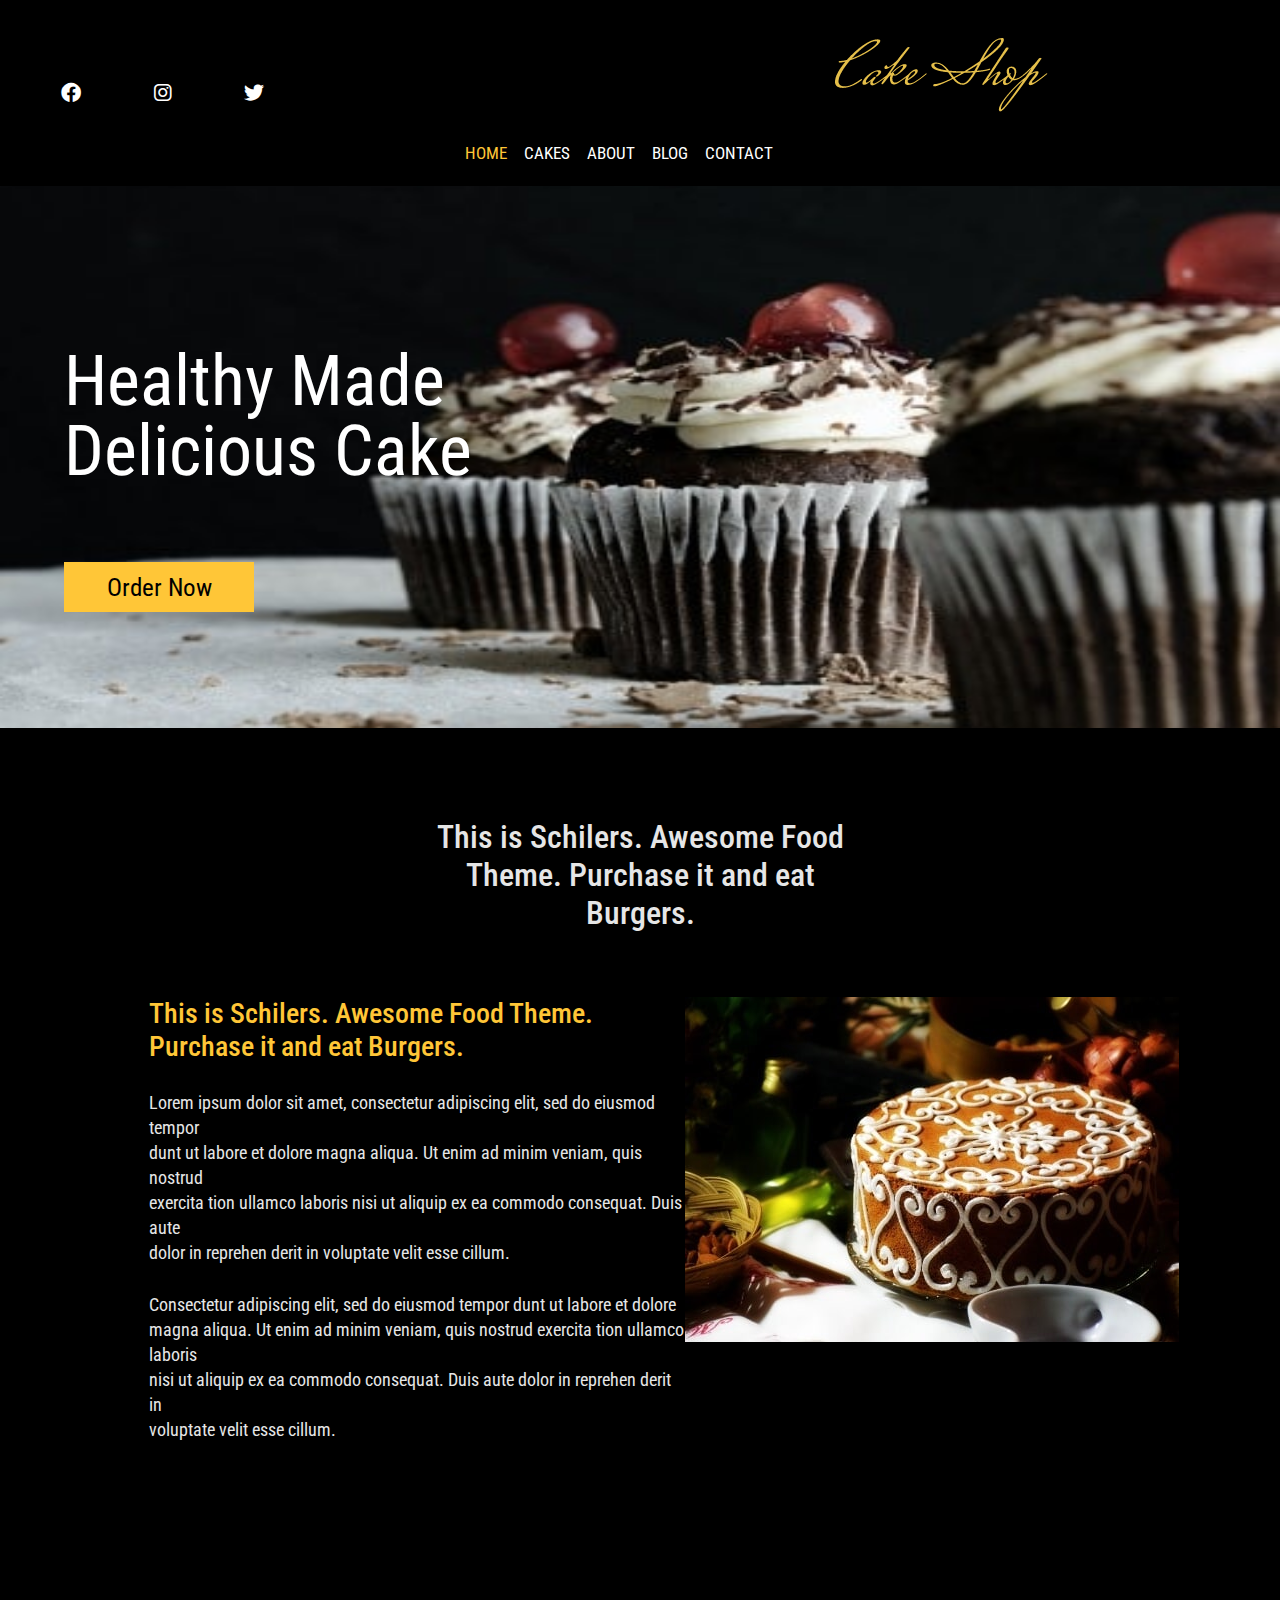
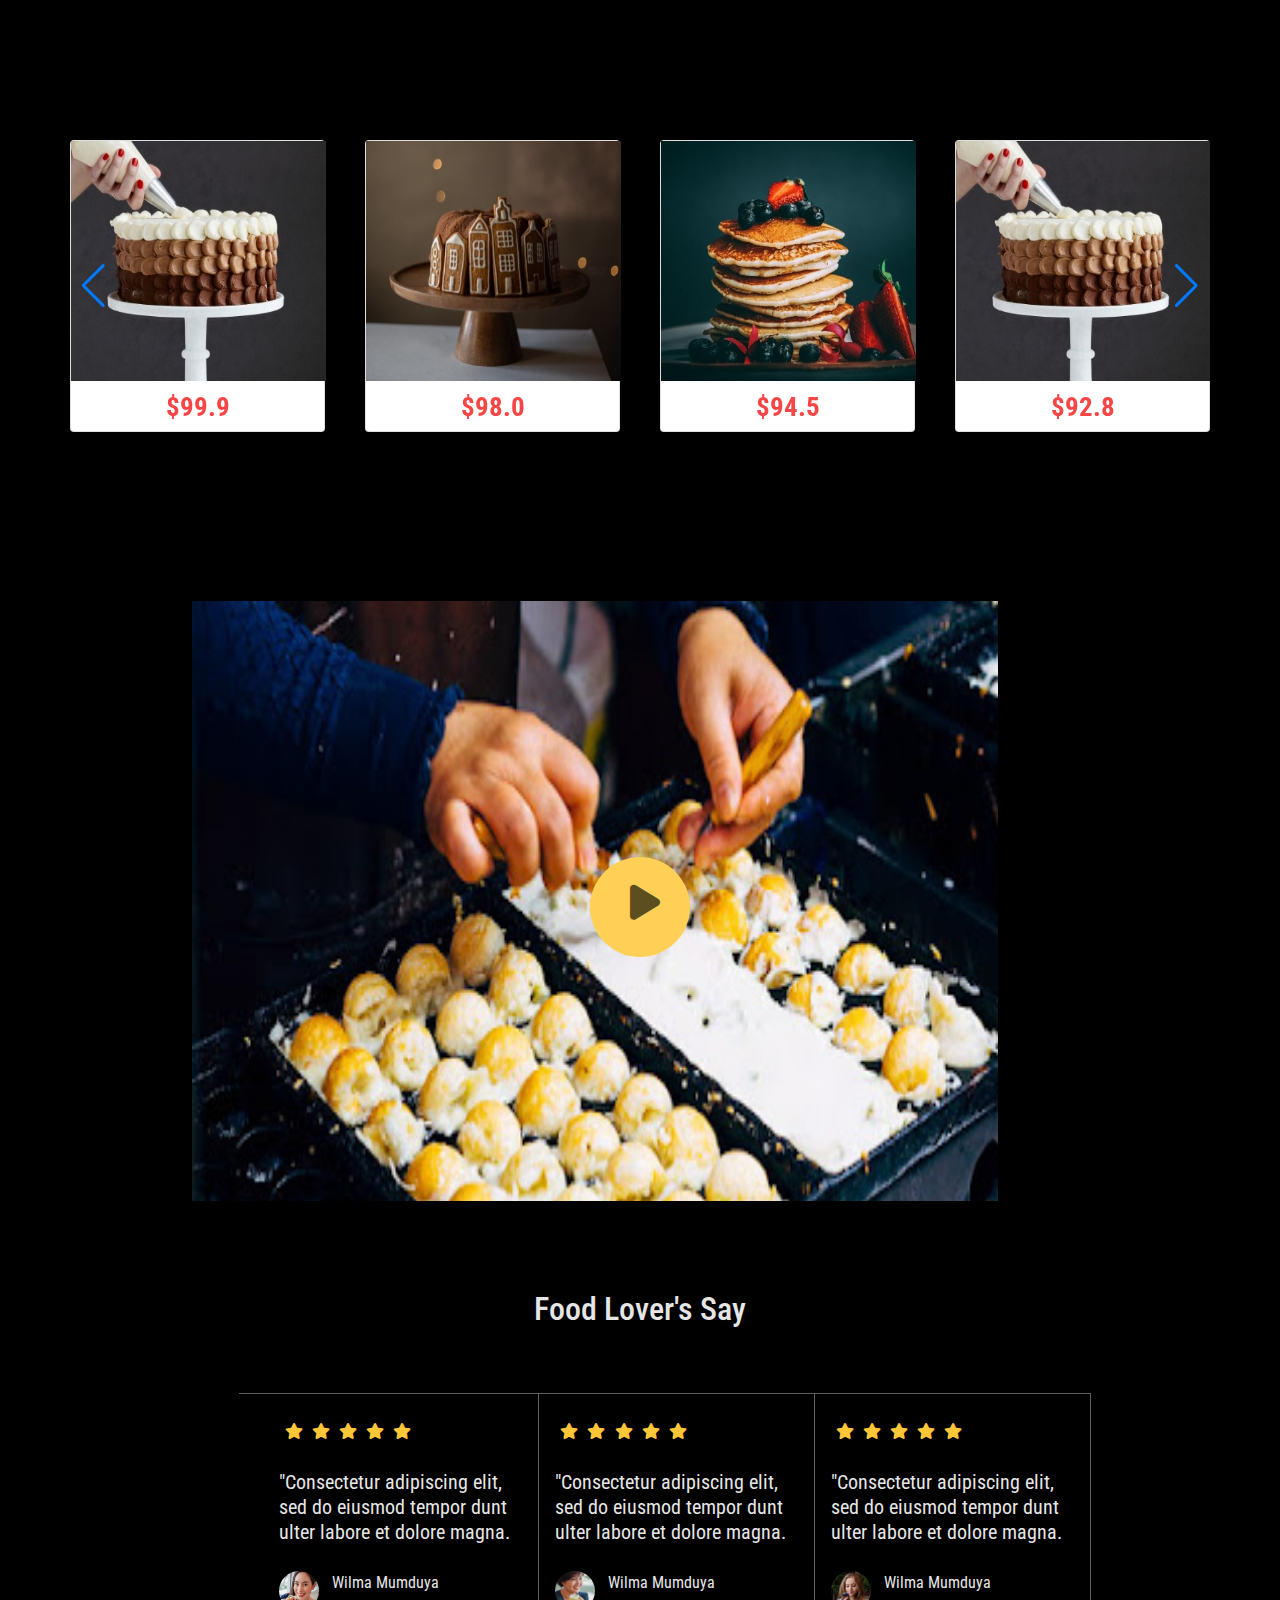
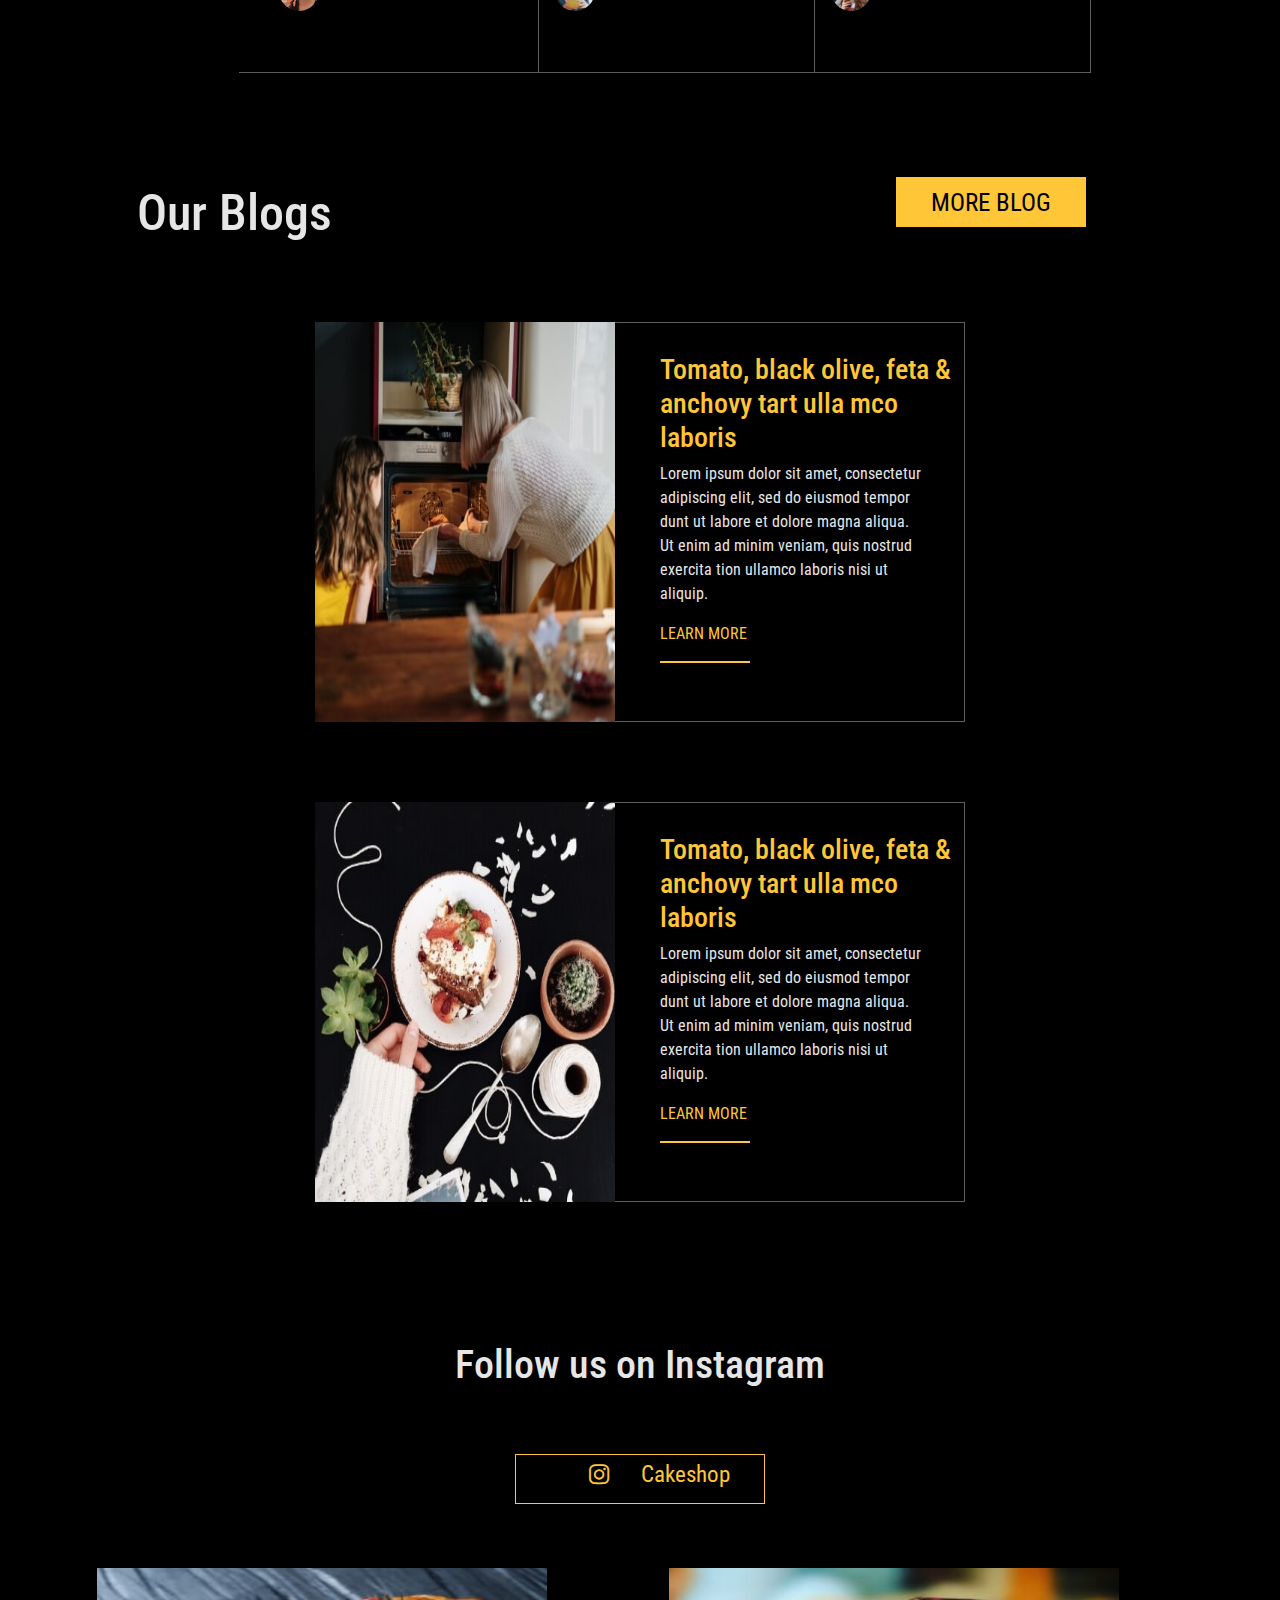
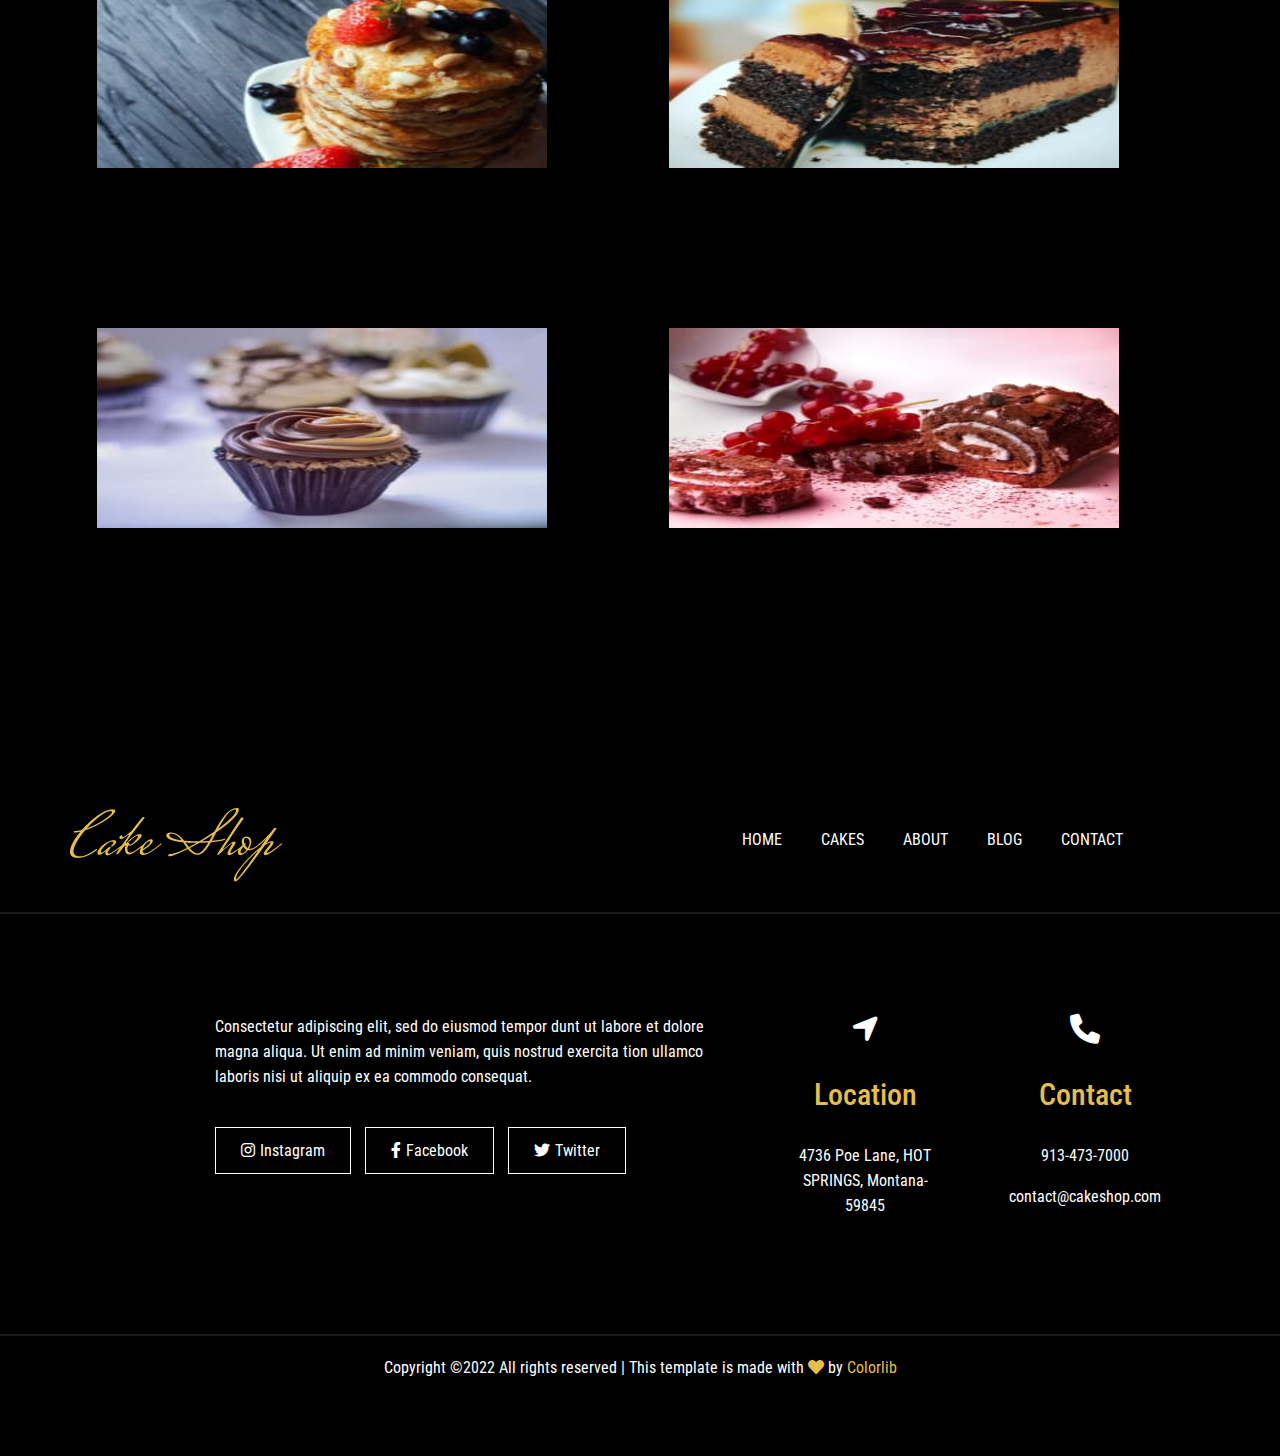
<file: index.html>
<!DOCTYPE html>
<html lang="en">
<head>
    <meta charset="UTF-8">
    <meta http-equiv="X-UA-Compatible" content="IE=edge">
    <meta name="viewport" content="width=device-width, initial-scale=1.0">
    <link rel="preconnect" href="https://fonts.googleapis.com">
<link rel="preconnect" href="https://fonts.gstatic.com" crossorigin>
<link href="https://fonts.googleapis.com/css2?family=Roboto+Condensed:ital,wght@1,300&display=swap" rel="stylesheet">
    <link rel="stylesheet" href="sass/main1.css">
    <link rel="stylesheet" href="webfonts/all.min.css">
    <link rel="stylesheet" href="helpers/bootstrap.min.css">
    <!-- Link Swiper's CSS -->
    <link rel="stylesheet" href="https://unpkg.com/swiper/swiper-bundle.min.css" />

    <link rel="stylesheet" href="https://unpkg.com/swiper@8/swiper-bundle.min.css" />
    <title>HOME</title>
</head>
<body>
<!-- start of title -->
<section class="title">
    <ul>
        <li><a href=""><i class="fa-brands fa-facebook"></i></a></li>
        <li><a href=""><i class="fa-brands fa-instagram"></i></a></li>
        <li><a href=""><i class="fa-brands fa-twitter"></i></a></li>
    </ul>
    <img src="img/download.webp" alt="">
    <a href="" class="phone-num"> Call Us :  +10 783 346 4378 </a>
</section>
<!-- end of title -->

<!-- start of navpar -->
<div class="nav-icon">
    <input type="checkbox" id="check">
    <label for="check" class="checkbtn">
        <i class="fa-solid fa-bars"></i>
    </label>

    <ul>
            <li><a href="index.html" class="active">HOME</a></li>
            <li><a href="index/cakes.html">CAKES</a></li>
            <li><a href="index/about.html">ABOUT</a></li>
            <li class="blog"><a href="index/blog.html">BLOG <span>+</span></a>
                <ul>
                <li><a href="index/blog.html">BLOG</a>
                <li><a href="index/blog-details.html">BLOG Details</a>
                <li><a href="index/elements.html">Elements</a>
            </ul>
            </li>
            <li><a href="index/contact.html">CONTACT</a></li>
        </ul>
</div>
<!-- end of navpar -->

<!-- start of hero -->
<section class="hero">
    <div class="text-hero">
        <p>Healthy Made <br> Delicious Cake </p>
        <button>Order Now</button>
    </div>
</section>
<!-- end of hero -->

<!-- start of header -->
<h2> This is Schilers. Awesome Food <br> Theme. Purchase it and eat <br> Burgers. </h2>

<section class="header">

<div class="caption">

    <h3> This is Schilers. Awesome Food Theme. <br>
        Purchase it and eat Burgers. </h3>

    <p> Lorem ipsum dolor sit amet, consectetur adipiscing elit, sed do eiusmod tempor <br> dunt ut labore et dolore magna aliqua. Ut enim ad minim veniam, quis nostrud <br> exercita tion ullamco laboris nisi ut aliquip ex ea commodo consequat. Duis aute <br> dolor in reprehen derit in voluptate velit esse cillum. </p>

    <p> Consectetur adipiscing elit, sed do eiusmod tempor dunt ut labore et dolore <br> magna aliqua. Ut enim ad minim veniam, quis nostrud exercita tion ullamco laboris <br> nisi ut aliquip ex ea commodo consequat. Duis aute dolor in reprehen derit in <br> voluptate velit esse cillum. </p>
</div>

<div class="img-head">
    <img src="img/10.jpg" alt="">
</div>
</section>
<!-- end of header -->

<!-- start of itmes -->
<div class="section">



    <div class="swiper mySwiper container">


        <div class="swiper-wrapper content">



            <!-- التكرار -->
            <div class="swiper-slide card">
                <div class="card-content">
                    <div class="image">
                        <img src="img/9.jpg" alt="">
                        <div class="zoomup">
                            <p> sweet suprise</p>
                        </div>
                    </div>
                    
                    
                    
                </div>
                <h5>$99.9</h5>

            </div>
            <!-- التكرار -->
            <div class="swiper-slide card">
                <div class="card-content">
                    <div class="image">
                        <img src="img/7.jpg">
                        <div class="zoomup">
                            <p> sweet suprise</p>
                        </div>
                    </div>
                    
                
                    
                </div>
                <h5>$98.0</h3>
            </div>
            <!-- التكرار -->
            <div class="swiper-slide card">
                <div class="card-content">
                    <div class="image">
                        <img src="img/8.jpg" alt="">
                        <div class="zoomup">
                            <p> sweet suprise</p>
                        </div>
                    </div>
                    
                 
                </div>
                <h5>$94.5</h5>
            </div>
            <!-- التكرار -->
            <div class="swiper-slide card">
                <div class="card-content">
                    <div class="image">
                        <img src="img/9.jpg" alt="">
                        <div class="zoomup">
                            <p> sweet suprise</p>
                        </div>
                    </div>
                    
                    
                    
                </div>
                <h5>$92.8</h5>
            </div>
            <!-- التكرار -->
            <div class="swiper-slide card">
                <div class="card-content">
                    <div class="image">
                        <img src="img/7.jpg" alt="">
                        <div class="zoomup">
                            <p> sweet suprise</p>
                        </div>
                    </div>
                    
        
                    
                </div>
                <h5>$89.10</h5>
            </div>
            <!-- التكرار -->
            <!-- التكرار -->
            <div class="swiper-slide card">
                <div class="card-content">
                    <div class="image">
                        <img src="img/8.jpg" alt="">
                        <div class="zoomup">
                            <p> sweet suprise</p>
                        </div>
                    </div>
                    
                </div>
                <h5>$69.7</h5>
            </div>
            <!-- التكرار -->

        </div>


        <div class="swiper-button-next"></div>
        <div class="swiper-button-prev"></div>
        <!-- <div class="swiper-pagination mmmm"></div> -->
    </div>


</div>
<!-- end of itmes -->

<!-- start of youtube -->
<section class="youtube">
    <div class="tube1">
        <a href="https://youtu.be/up68UAfH0d0"><i class="fa-solid fa-play"></i></a>
    </div>
</section>
<!-- end of youtube -->

<!-- start of review -->
<h2> Food Lover's Say </h2>    

<section class="relation">
        <div class="rell">
        <div class="rell-i">
            <i class="fa-solid fa-star"></i>
            <i class="fa-solid fa-star"></i>
            <i class="fa-solid fa-star"></i>
            <i class="fa-solid fa-star"></i>
            <i class="fa-solid fa-star"></i>
        </div>
        <p>"Consectetur adipiscing elit, <br> sed do eiusmod tempor dunt <br> ulter labore et dolore magna.</p>
        <div class="rell-client">
        <img src="img/ff.webp" alt="">
        <span>Wilma Mumduya </span>
        </div>
        </div>
      
      
        <div class="rell">
        <div class="rell-i">
            <i class="fa-solid fa-star"></i>
            <i class="fa-solid fa-star"></i>
            <i class="fa-solid fa-star"></i>
            <i class="fa-solid fa-star"></i>
            <i class="fa-solid fa-star"></i>
        </div>
        <p>"Consectetur adipiscing elit, <br> sed do eiusmod tempor dunt <br> ulter labore et dolore magna.</p>
        <div class="rell-client">
            <img src="img/fff.webp" alt="">
            <span>Wilma Mumduya </span>
        </div>
    </div>
    
      
    <div class="rell">
        <div class="rell-i">
            <i class="fa-solid fa-star"></i>
            <i class="fa-solid fa-star"></i>
            <i class="fa-solid fa-star"></i>
            <i class="fa-solid fa-star"></i>
            <i class="fa-solid fa-star"></i>
        </div>
        <p>"Consectetur adipiscing elit, <br> sed do eiusmod tempor dunt <br> ulter labore et dolore magna.</p>
        <div class="rell-client">
            <img src="img/fff.png" alt="">
        <span>Wilma Mumduya </span>
        </div>
        </div>
</section>
<!-- end of review -->

<!-- start of  about-->
<div class="address">
    <h2>Our Blogs </h2>
    <button> MORE BLOG </button>
</div>

<article class="cooking">

    <section class="cook">
        <div class="cook-img">
            <img src="img/5.jpg" alt="">
        </div>
        <div class="cook-text">
            <h3> Tomato, black olive, feta & <br> anchovy tart ulla mco <br> laboris </h3>
            <p> Lorem ipsum dolor sit amet, consectetur <br> adipiscing elit, sed do eiusmod tempor <br> dunt ut labore et dolore magna aliqua. <br> Ut enim ad minim veniam, quis nostrud <br> exercita tion ullamco laboris nisi ut <br> aliquip.</p>
            <a href="#">LEARN MORE </a>
            <div class="spn"> </div>
        </div>

    </section>
   
    <section class="cook">
        <div class="cook-img">
            <img src="img/6.jpg" alt="">
        </div>
        <div class="cook-text">
            <h3> Tomato, black olive, feta & <br> anchovy tart ulla mco <br> laboris </h3>
            <p> Lorem ipsum dolor sit amet, consectetur <br> adipiscing elit, sed do eiusmod tempor <br> dunt ut labore et dolore magna aliqua. <br> Ut enim ad minim veniam, quis nostrud <br> exercita tion ullamco laboris nisi ut <br> aliquip.</p>
            <a href="#">LEARN MORE </a>
            <div class="spn"> </div>
        </div>

    </section>

</article>
<!-- end of  about-->


<!-- start of  instagram-->
<div class="instagram">
    <h2>Follow us on Instagram </h2>
    <div class="insta">
        <i class="fa-brands fa-instagram"></i>        
        <p> Cakeshop </p>
    </div>
</div>
<section class="insta-img">
    <img src="img/2.jpg" alt="">
    <img src="img/3.jpg" alt="">
    <img src="img/1.jpg" alt="">
    <img src="img/4.jpg" alt="">
</section>
<!-- end of  instagram-->




<!-- start sec7 -->
<section class="sec7">
    <div class="d1">
        <img src="img/download (1).webp" alt="">
        <ul>
            <li><a href="../index.html">HOME</a></li>
            <li><a href="../html/CAKES.html">CAKES</a></li>
            <li><a href="../html/ABOUT.html">ABOUT</a></li>
            <li><a href="#">BLOG</a></li>
            <li><a href="../html/contact.html">CONTACT</a></li>
        </ul>

    </div>
    <hr>
    <div class="d2">
        <div class="dd2">
            <p>Consectetur adipiscing elit, sed do eiusmod tempor dunt ut labore et dolore magna aliqua. Ut enim ad
                minim veniam, quis nostrud exercita tion ullamco laboris nisi ut aliquip ex ea commodo consequat.
            </p>
            <div class="ddd2">
                <a href="#"><span><i class="fa-brands fa-instagram"></i></span>Instagram</a>

                <a href="#"><span><i class="fa-brands fa-facebook-f"></i></span>Facebook</a>

                <a href="#"><span><i class="fa-brands fa-twitter"></i></span>Twitter</a>
            </div>
        </div>
        <div class="dd3">
            <div class="ddd3">
                <i class="fa-solid fa-location-arrow"></i>
                <h6>Location</h6>
                <p>4736 Poe Lane, HOT <br> SPRINGS, Montana- <br> 59845</p>
            </div>
            <div class="ddd3">
                <i class="fa-solid fa-phone"></i>
                <h6>Contact</h6>
                <p>913-473-7000</p>
                <p>contact@cakeshop.com</p>
            </div>
        </div>
    </div>
    <hr>
    <div class="d3">
        <p>Copyright ©2022 All rights reserved | This template is made with <i class="fa-solid fa-heart"></i> by <a
                href="https://colorlib.com/" target="_blank">Colorlib</a></p>
    </div>
</section>
<!-- end sec7 -->





<!-- Swiper JS -->
<script src="https://unpkg.com/swiper/swiper-bundle.min.js"></script>

<script src="https://unpkg.com/swiper@8/swiper-bundle.min.js"></script>

<!-- Initialize Swiper -->
<script>
    var swiper = new Swiper(".mySwiper", {
        slidesPerView: 1,
        spaceBetween: 40,
        grabCursor: true,
        autoplay: {
            delay: 3000,
            disableOnInteraction: false,
            pauseOnMouseEnter: true,
        },
        slidesPerGroup: 1,
        loop: true,
        loopFillGroupWithBlank: true,
        pagination: {
            el: ".swiper-pagination",
            clickable: true,
        },
        navigation: {
            nextEl: ".swiper-button-next",
            prevEl: ".swiper-button-prev",
        },
        // slidesPerView: 1,
    // spaceBetween: 10,
    // pagination: {
    //   el: ".swiper-pagination",
    //   clickable: true,
    // },
    breakpoints: {
      320: {
        slidesPerView: 1,
        // spaceBetween: 20,
      },
      480: {
        slidesPerView: 2,
        // spaceBetween: 40,
      },
      768: {
        slidesPerView: 3,
        // spaceBetween: 50,
      },
      1200: {
        slidesPerView: 4,
        // spaceBetween: 50,
      },
    },
    });

</script>
</body>
</html>
</file>
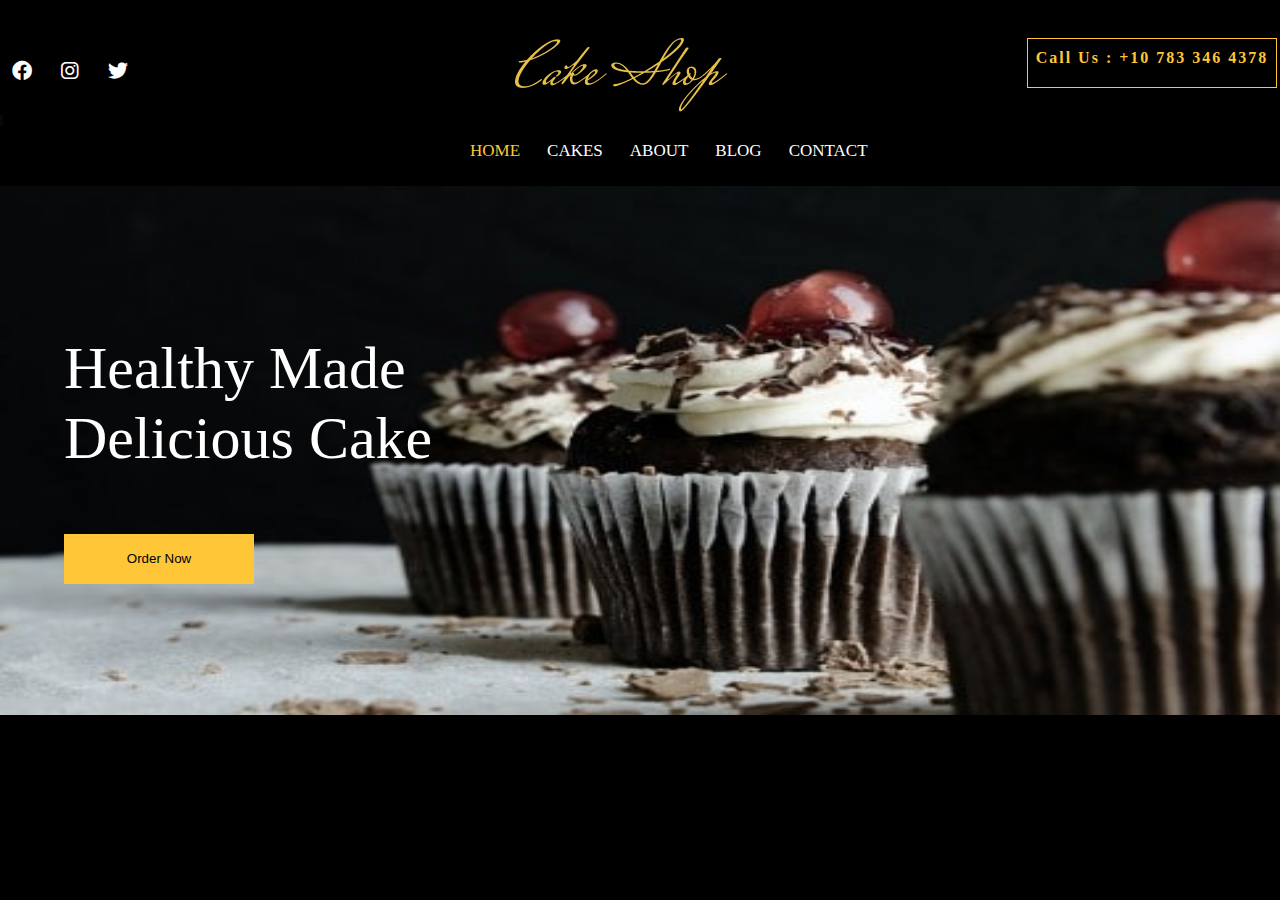
<file: index/about.html>
<!DOCTYPE html>
<html lang="en">
<head>
    <meta charset="UTF-8">
    <meta http-equiv="X-UA-Compatible" content="IE=edge">
    <meta name="viewport" content="width=device-width, initial-scale=1.0">
    <link rel="stylesheet" href="../sass/main3.css">
    <link rel="stylesheet" href="../webfonts/all.min.css">
    <title>ABOUT</title>
</head>
<body>
  <!-- start of title -->
<section class="title">
    <ul>
        <li><a href=""><i class="fa-brands fa-facebook"></i></a></li>
        <li><a href=""><i class="fa-brands fa-instagram"></i></a></li>
        <li><a href=""><i class="fa-brands fa-twitter"></i></a></li>
    </ul>
    <img src="../img/download.webp" alt="">
    <a href="" class="phone-num"> Call Us :  +10 783 346 4378 </a>
</section>
<!-- end of title -->

<!-- start of navpar -->
<div class="nav-icon">
    <input type="checkbox" id="check">
    <label for="check" class="checkbtn">
        <i class="fa-solid fa-bars"></i>
    </label>

    <ul>
        <li><a href="../index.html" class="active">HOME</a></li>
        <li><a href="cakes.html">CAKES</a></li>
        <li><a href="about.html">ABOUT</a></li>
        <li class="blog"><a href="blog.html">BLOG <span>+</span></a>
            <ul>
            <li><a href="blog.html">BLOG</a>
            <li><a href="blog-details.html">BLOG Details</a>
            <li><a href="elements.html">Elements</a>
        </ul>
        </li>
        <li><a href="contact.html">CONTACT</a></li>
    </ul>
</div>
<!-- end of navpar -->

<!-- start of hero -->
<section class="hero">
    <div class="text-hero">
        <p>Healthy Made <br> Delicious Cake </p>
        <button>Order Now</button>
    </div>
</section>
<!-- end of hero -->  
</body>
</html>
</file>
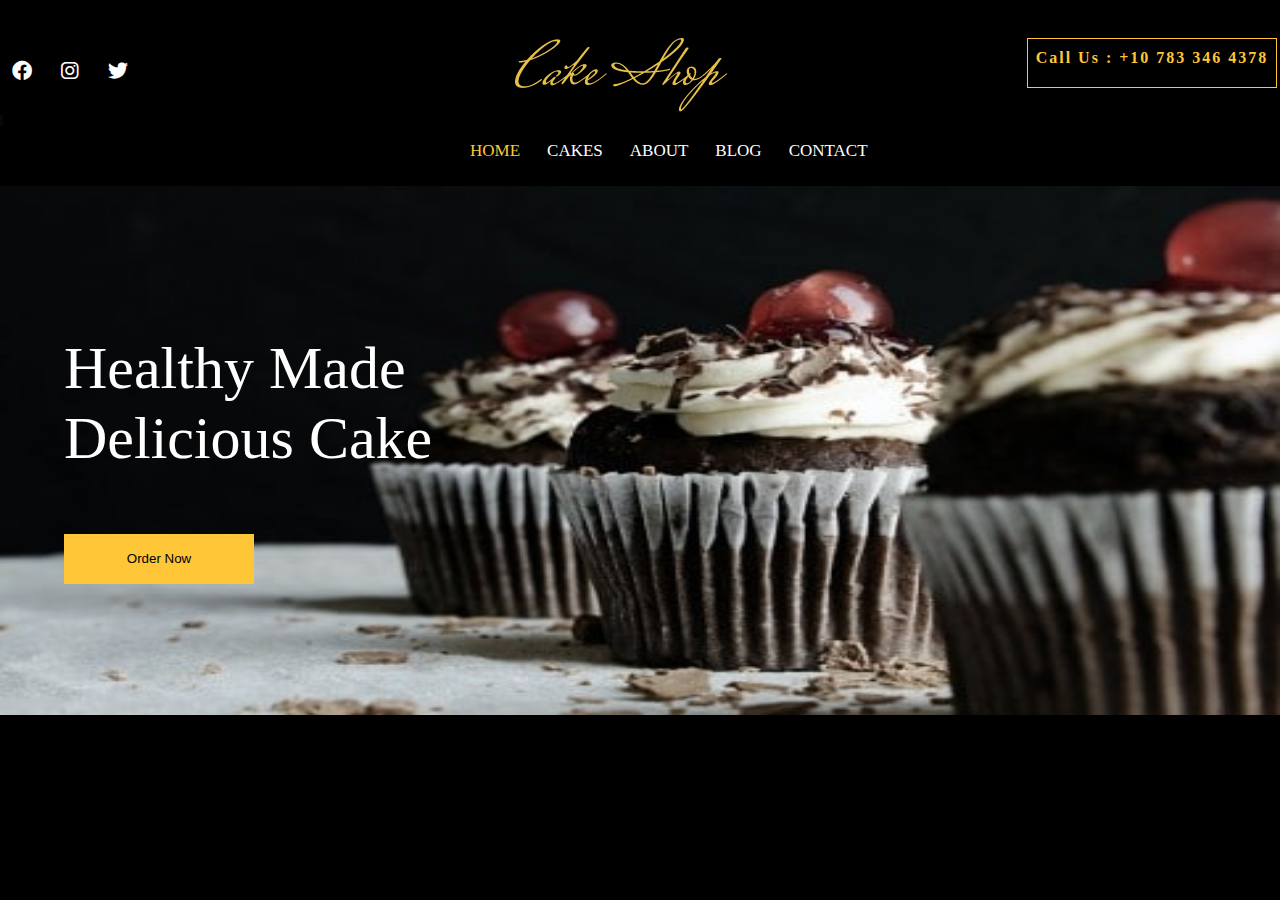
<file: index/blog-details.html>
<!DOCTYPE html>
<html lang="en">
<head>
    <meta charset="UTF-8">
    <meta http-equiv="X-UA-Compatible" content="IE=edge">
    <meta name="viewport" content="width=device-width, initial-scale=1.0">
    <link rel="stylesheet" href="../sass/main6.css">
    <link rel="stylesheet" href="../webfonts/all.min.css">
    <title>Blog Details</title>
</head>
<body>
    <!-- start of title -->
<section class="title">
    <ul>
        <li><a href=""><i class="fa-brands fa-facebook"></i></a></li>
        <li><a href=""><i class="fa-brands fa-instagram"></i></a></li>
        <li><a href=""><i class="fa-brands fa-twitter"></i></a></li>
    </ul>
    <img src="../img/download.webp" alt="">
    <a href="" class="phone-num"> Call Us :  +10 783 346 4378 </a>
</section>
<!-- end of title -->

<!-- start of navpar -->
<div class="nav-icon">
    <input type="checkbox" id="check">
    <label for="check" class="checkbtn">
        <i class="fa-solid fa-bars"></i>
    </label>

    <ul>
        <li><a href="../index.html" class="active">HOME</a></li>
        <li><a href="cakes.html">CAKES</a></li>
        <li><a href="about.html">ABOUT</a></li>
        <li class="blog"><a href="blog.html">BLOG <span>+</span></a>
            <ul>
            <li><a href="blog.html">BLOG</a>
            <li><a href="blog-details.html">BLOG Details</a>
            <li><a href="elements.html">Elements</a>
        </ul>
        </li>
        <li><a href="contact.html">CONTACT</a></li>
    </ul>
</div>
<!-- end of navpar -->

<!-- start of hero -->
<section class="hero">
    <div class="text-hero">
        <p>Healthy Made <br> Delicious Cake </p>
        <button>Order Now</button>
    </div>
</section>
<!-- end of hero -->
</body>
</html>
</file>
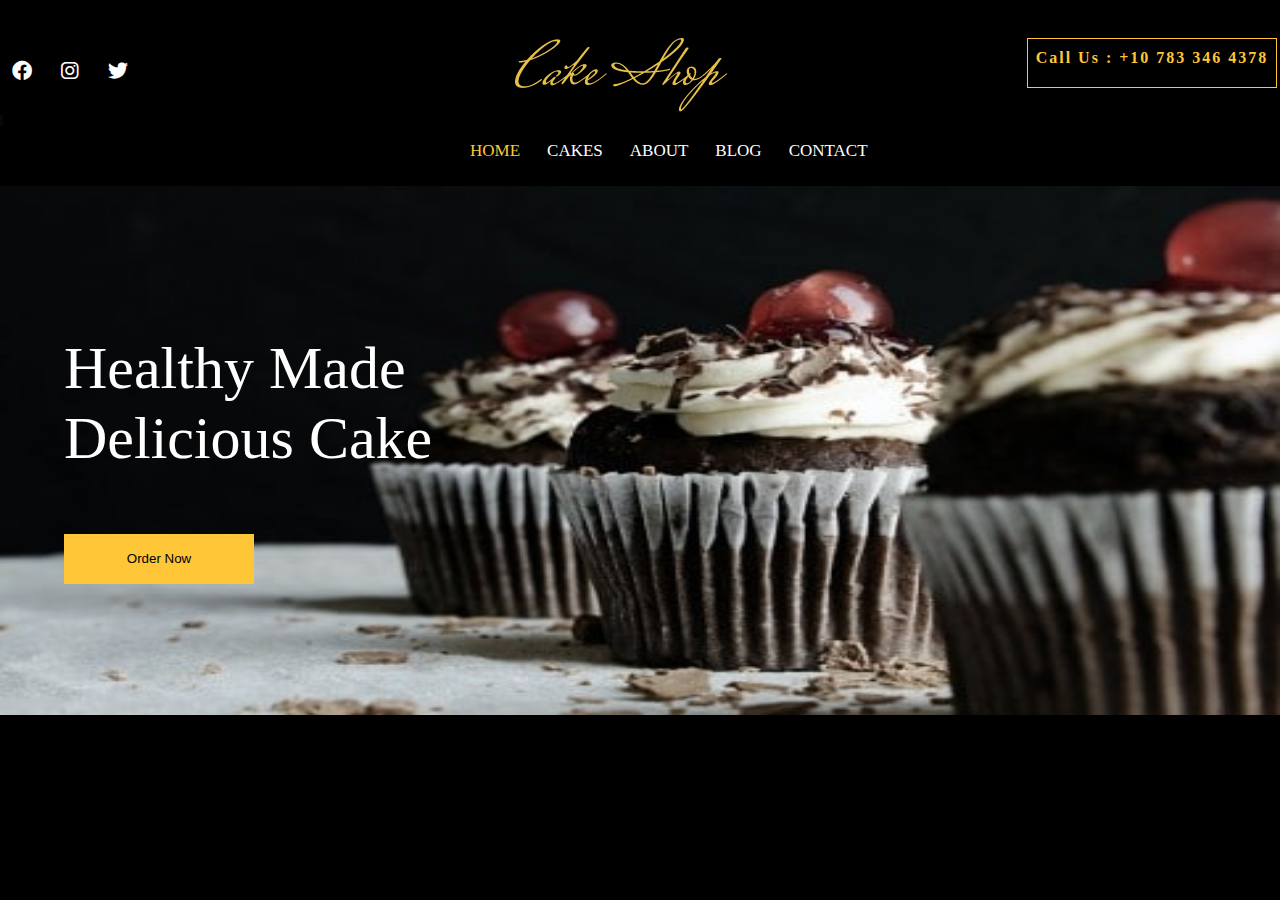
<file: index/blog.html>
<!DOCTYPE html>
<html lang="en">
<head>
    <meta charset="UTF-8">
    <meta http-equiv="X-UA-Compatible" content="IE=edge">
    <meta name="viewport" content="width=device-width, initial-scale=1.0">
    <link rel="stylesheet" href="../sass/main4.css">
    <link rel="stylesheet" href="../webfonts/all.min.css">
    <title>BLOG</title>
</head>
<body>
    <!-- start of title -->
<section class="title">
    <ul>
        <li><a href=""><i class="fa-brands fa-facebook"></i></a></li>
        <li><a href=""><i class="fa-brands fa-instagram"></i></a></li>
        <li><a href=""><i class="fa-brands fa-twitter"></i></a></li>
    </ul>
    <img src="../img/download.webp" alt="">
    <a href="" class="phone-num"> Call Us :  +10 783 346 4378 </a>
</section>
<!-- end of title -->

<!-- start of navpar -->
<div class="nav-icon">
    <input type="checkbox" id="check">
    <label for="check" class="checkbtn">
        <i class="fa-solid fa-bars"></i>
    </label>

    <ul>
        <li><a href="../index.html" class="active">HOME</a></li>
        <li><a href="cakes.html">CAKES</a></li>
        <li><a href="about.html">ABOUT</a></li>
        <li class="blog"><a href="blog.html">BLOG <span>+</span></a>
            <ul>
            <li><a href="blog.html">BLOG</a>
            <li><a href="blog-details.html">BLOG Details</a>
            <li><a href="elements.html">Elements</a>
        </ul>
        </li>
        <li><a href="contact.html">CONTACT</a></li>
    </ul>
</div>
<!-- end of navpar -->

<!-- start of hero -->
<section class="hero">
    <div class="text-hero">
        <p>Healthy Made <br> Delicious Cake </p>
        <button>Order Now</button>
    </div>
</section>
<!-- end of hero -->
</body>
</html>
</file>
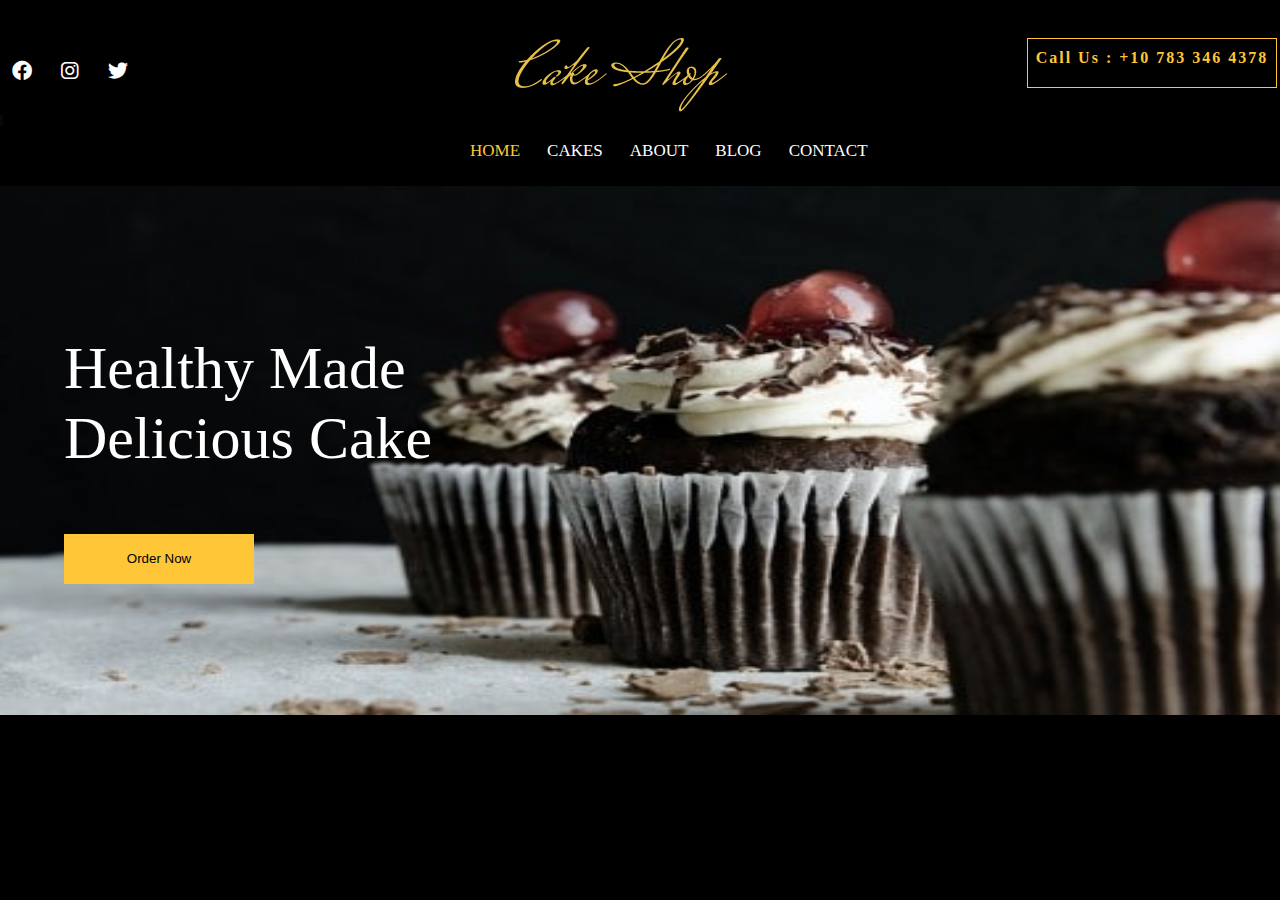
<file: index/cakes.html>
<!DOCTYPE html>
<html lang="en">
<head>
    <meta charset="UTF-8">
    <meta http-equiv="X-UA-Compatible" content="IE=edge">
    <meta name="viewport" content="width=device-width, initial-scale=1.0">
    <link rel="stylesheet" href="../sass/main2.css">
    <link rel="stylesheet" href="../webfonts/all.min.css">
    <title>CAKES</title>
</head>
<body>
<!-- start of title -->
<section class="title">
    <ul>
        <li><a href=""><i class="fa-brands fa-facebook"></i></a></li>
        <li><a href=""><i class="fa-brands fa-instagram"></i></a></li>
        <li><a href=""><i class="fa-brands fa-twitter"></i></a></li>
    </ul>
    <img src="../img/download.webp" alt="">
    <a href="" class="phone-num"> Call Us :  +10 783 346 4378 </a>
</section>
<!-- end of title -->

<!-- start of navpar -->
<div class="nav-icon">
    <input type="checkbox" id="check">
    <label for="check" class="checkbtn">
        <i class="fa-solid fa-bars"></i>
    </label>

    <ul>
            <li><a href="../index.html" class="active">HOME</a></li>
            <li><a href="cakes.html">CAKES</a></li>
            <li><a href="about.html">ABOUT</a></li>
            <li class="blog"><a href="blog.html">BLOG <span>+</span></a>
                <ul>
                <li><a href="blog.html">BLOG</a>
                <li><a href="blog-details.html">BLOG Details</a>
                <li><a href="elements.html">Elements</a>
            </ul>
            </li>
            <li><a href="contact.html">CONTACT</a></li>
        </ul>
</div>
<!-- end of navpar -->

<!-- start of hero -->
<section class="hero">
    <div class="text-hero">
        <p>Healthy Made <br> Delicious Cake </p>
        <button>Order Now</button>
    </div>
</section>
<!-- end of hero --></body>
</html>
</file>
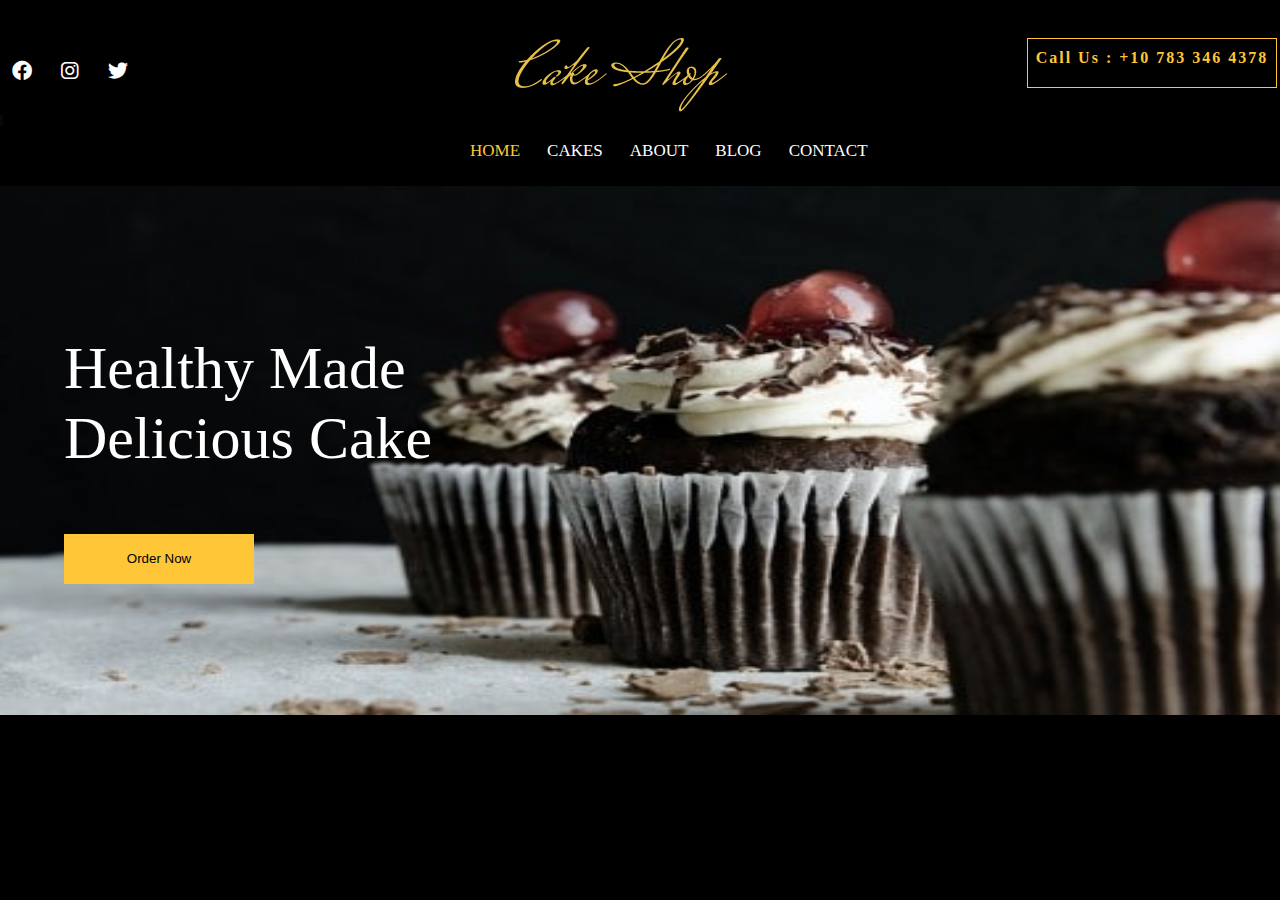
<file: index/contact.html>
<!DOCTYPE html>
<html lang="en">
<head>
    <meta charset="UTF-8">
    <meta http-equiv="X-UA-Compatible" content="IE=edge">
    <meta name="viewport" content="width=device-width, initial-scale=1.0">
    <link rel="stylesheet" href="../sass/main5.css">
    <link rel="stylesheet" href="../webfonts/all.min.css">
    <title>Contact</title>
</head>
<body>
    <!-- start of title -->
<section class="title">
    <ul>
        <li><a href=""><i class="fa-brands fa-facebook"></i></a></li>
        <li><a href=""><i class="fa-brands fa-instagram"></i></a></li>
        <li><a href=""><i class="fa-brands fa-twitter"></i></a></li>
    </ul>
    <img src="../img/download.webp" alt="">
    <a href="" class="phone-num"> Call Us :  +10 783 346 4378 </a>
</section>
<!-- end of title -->

<!-- start of navpar -->
<div class="nav-icon">
    <input type="checkbox" id="check">
    <label for="check" class="checkbtn">
        <i class="fa-solid fa-bars"></i>
    </label>

    <ul>
        <li><a href="../index.html" class="active">HOME</a></li>
        <li><a href="cakes.html">CAKES</a></li>
        <li><a href="about.html">ABOUT</a></li>
        <li class="blog"><a href="blog.html">BLOG <span>+</span></a>
            <ul>
            <li><a href="blog.html">BLOG</a>
            <li><a href="blog-details.html">BLOG Details</a>
            <li><a href="elements.html">Elements</a>
        </ul>
        </li>
        <li><a href="contact.html">CONTACT</a></li>
    </ul>
</div>
<!-- end of navpar -->

<!-- start of hero -->
<section class="hero">
    <div class="text-hero">
        <p>Healthy Made <br> Delicious Cake </p>
        <button>Order Now</button>
    </div>
</section>
<!-- end of hero -->
</body>
</html>
</file>
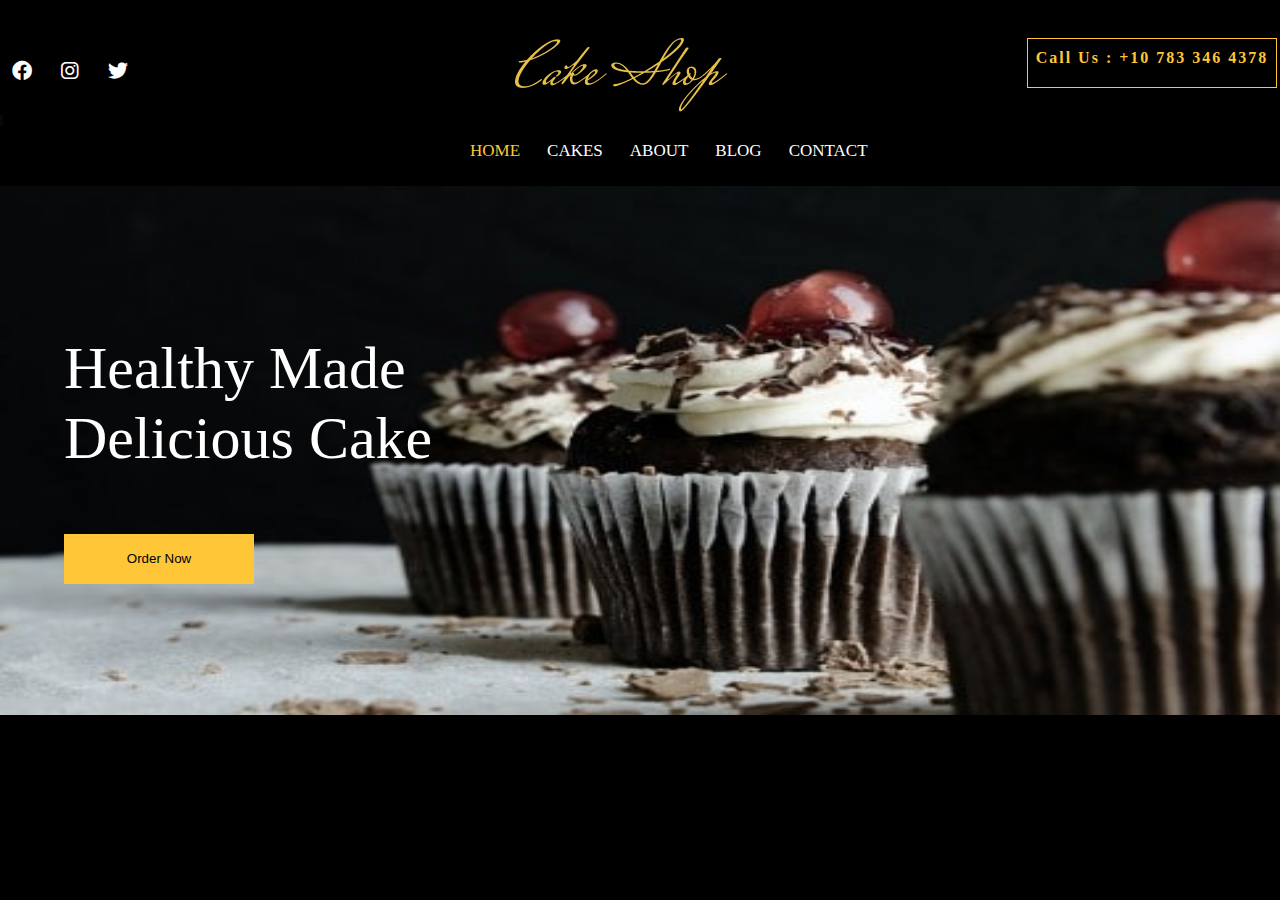
<file: index/elements.html>
<!DOCTYPE html>
<html lang="en">
<head>
    <meta charset="UTF-8">
    <meta http-equiv="X-UA-Compatible" content="IE=edge">
    <meta name="viewport" content="width=device-width, initial-scale=1.0">
    <link rel="stylesheet" href="../sass/main7.css">
    <link rel="stylesheet" href="../webfonts/all.min.css">
    <title>Elements</title>
</head>
<body>
    <!-- start of title -->
<section class="title">
    <ul>
        <li><a href=""><i class="fa-brands fa-facebook"></i></a></li>
        <li><a href=""><i class="fa-brands fa-instagram"></i></a></li>
        <li><a href=""><i class="fa-brands fa-twitter"></i></a></li>
    </ul>
    <img src="../img/download.webp" alt="">
    <a href="" class="phone-num"> Call Us :  +10 783 346 4378 </a>
</section>
<!-- end of title -->

<!-- start of navpar -->
<div class="nav-icon">
    <input type="checkbox" id="check">
    <label for="check" class="checkbtn">
        <i class="fa-solid fa-bars"></i>
    </label>

    <ul>
        <li><a href="../index.html" class="active">HOME</a></li>
        <li><a href="cakes.html">CAKES</a></li>
        <li><a href="about.html">ABOUT</a></li>
        <li class="blog"><a href="blog.html">BLOG <span>+</span></a>
            <ul>
            <li><a href="blog.html">BLOG</a>
            <li><a href="blog-details.html">BLOG Details</a>
            <li><a href="elements.html">Elements</a>
        </ul>
        </li>
        <li><a href="contact.html">CONTACT</a></li>
    </ul>
</div>
<!-- end of navpar -->

<!-- start of hero -->
<section class="hero">
    <div class="text-hero">
        <p>Healthy Made <br> Delicious Cake </p>
        <button>Order Now</button>
    </div>
</section>
<!-- end of hero -->
</body>
</html>
</file>
<file: sass/main1.css>
* {
  margin: 0;
  padding: 0;
  box-sizing: border-box;
  text-decoration: none !important;
  list-style-type: none;
  font-family: "Roboto Condensed", sans-serif;
}

body {
  background-color: black !important;
}

:root {
  --main-color: rgb(255, 198, 55) ;
  --text-color:rgb(230, 230, 230) ;
  --border-color: rgb(94, 94, 94);
}

.title {
  display: grid;
  grid-template-columns: repeat(3, 25%);
  -moz-column-gap: 15%;
       column-gap: 15%;
  text-align: center;
  padding-top: 3%;
  margin-left: 3px;
  background-color: #000;
  width: 100%;
  height: 130px;
  position: fixed;
  z-index: 0;
  top: 0;
  z-index: 1000;
}
.title ul {
  display: grid;
  grid-template-columns: repeat(3, 12%);
  -moz-column-gap: 3%;
       column-gap: 3%;
  margin-top: 7%;
}
.title ul li a i {
  font-size: 20px;
  color: #fff;
  transition-duration: 1s;
}
.title ul li a i:hover {
  color: var(--main-color);
  transform: rotateY(180deg);
}
.title img {
  cursor: pointer;
}
.title .phone-num {
  background: none;
  color: var(--main-color);
  border: 1px solid var(--main-color);
  width: 250px;
  height: 50px;
  padding-top: 10px;
  font-weight: bold;
  transition-duration: 1.5s;
  letter-spacing: 2px;
}
.title .phone-num:hover {
  background-color: var(--main-color);
  color: #fff;
}

@media (max-width: 1300px) {
  .title {
    display: grid;
    grid-template-columns: repeat(2, 50%);
  }
  .title .phone-num {
    visibility: hidden;
  }
}
@media (max-width: 630px) {
  .title {
    display: grid;
    grid-template-columns: repeat(2, 42%);
  }
  .title ul {
    width: 215px;
  }
  .title .phone-num {
    visibility: hidden;
  }
  img {
    width: 135px;
    height: 50px;
  }
}
.nav-icon {
  padding-bottom: 5%;
  z-index: 10000;
}
.nav-icon .checkbtn {
  font-size: 30px;
  color: #fff;
  float: right;
  line-height: 80px;
  position: absolute;
  right: 20px;
  cursor: pointer;
  display: none;
}
.nav-icon #check {
  display: none;
}
.nav-icon ul {
  text-align: center;
  margin-top: 2%;
  display: grid;
  grid-template-columns: repeat(5, 20%);
  padding-left: 35%;
  display: flex;
  background-color: black;
  width: 100%;
  height: 60px;
  position: fixed;
  top: 100px;
}
.nav-icon ul li {
  padding-left: 17px;
  padding-top: 15px;
}
.nav-icon ul li:hover > ul {
  display: block;
}
.nav-icon ul li span {
  display: none;
}
.nav-icon ul li a {
  color: #fff;
  font-size: 17px;
  transition: 1s;
}
.nav-icon ul li a:hover {
  color: var(--main-color);
}
.nav-icon ul .active {
  color: var(--main-color);
}
.nav-icon ul ul {
  width: 200px;
  height: 140px;
  background-color: rgb(0, 0, 0);
  position: absolute;
  top: 100%;
  margin: 0%;
  padding: 0;
  display: none;
  -webkit-animation-name: zoomup;
          animation-name: zoomup;
  -webkit-animation-duration: 1.2s;
          animation-duration: 1.2s;
  text-align: center;
  border-radius: 20px;
}
.nav-icon ul ul li a {
  color: #fff;
  display: block;
  color: #fff;
  height: 30px;
  transition-duration: 1s;
  padding-top: 3%;
  padding-bottom: 4%;
  text-align: center;
}
.nav-icon ul ul li a:hover {
  color: var(--main-color);
}

@-webkit-keyframes zoomup {
  0% {
    transform: translatey(80px);
  }
  100% {
    transform: translatey(0px);
  }
}

@keyframes zoomup {
  0% {
    transform: translatey(80px);
  }
  100% {
    transform: translatey(0px);
  }
}
@media (max-width: 970px) {
  .navpar .nav-icon ul li a {
    font-size: 15px;
  }
}
@media (max-width: 870px) {
  .nav-icon {
    width: 100%;
    height: 70px;
    background-color: rgb(51, 51, 51);
    position: fixed;
    top: 100px;
  }
  .nav-icon .checkbtn {
    display: block;
  }
  .nav-icon ul {
    position: fixed;
    width: 100%;
    height: 30vh;
    background-color: rgb(51, 51, 51);
    top: 150px;
    left: -100%;
    transition-duration: 1.5s;
    display: block;
  }
  .nav-icon ul li {
    display: block;
    line-height: 20px;
    padding-right: 15%;
  }
  .nav-icon ul li span {
    display: inline-block;
  }
  .nav-icon ul li a {
    font-size: 12px;
  }
  .nav-icon ul li ul {
    width: 200px;
    height: 140px;
    background-color: rgb(0, 0, 0);
    position: absolute;
    top: 100%;
    margin: 0%;
    padding: 0;
    display: none;
    -webkit-animation-name: zoomup;
            animation-name: zoomup;
    -webkit-animation-duration: 1.2s;
            animation-duration: 1.2s;
    text-align: center;
    border-radius: 20px;
    margin-left: 110%;
    background-color: rgb(150, 150, 150);
    border-radius: 0;
    top: 60%;
  }
  .nav-icon ul li ul li a {
    color: #fff !important;
    font-size: 11px;
    display: block;
    color: #fff;
    height: 30px;
    transition-duration: 1s;
    padding-top: 3%;
    padding-bottom: 4%;
    text-align: center;
  }
  .nav-icon ul li ul li a:hover {
    color: var(--main-color);
  }
  .nav-icon #check:checked ~ ul {
    left: 0%;
    transition-duration: 1.6s;
  }
  .nav-icon a {
    color: #fff;
  }
  @-webkit-keyframes zoomup {
    0% {
      transform: translatex(-170px);
    }
    100% {
      transform: translatex(0px);
    }
  }
  @keyframes zoomup {
    0% {
      transform: translatex(-170px);
    }
    100% {
      transform: translatex(0px);
    }
  }
}
.hero {
  background-image: url(../img/11.jpg);
  width: 100%;
  height: 600px;
  background-position: center;
  background-repeat: no-repeat;
  background-size: 100% 600px;
  margin-top: 5%;
}
.hero .text-hero {
  padding-top: 17%;
  padding-left: 5%;
  -webkit-animation-name: forwards;
          animation-name: forwards;
  -webkit-animation-duration: 1.5s;
          animation-duration: 1.5s;
}
.hero .text-hero p {
  color: #fff;
  font-size: 70px;
  line-height: 70px;
}
.hero .text-hero button {
  background-color: var(--main-color);
  color: #000;
  border: 1px solid var(--main-color);
  width: 190px;
  height: 50px;
  transition-duration: 1.5s;
  margin-top: 5%;
  cursor: pointer;
  font-size: 25px;
}
.hero .text-hero button:hover {
  background: none;
  color: var(--main-color);
  font-weight: bold;
}

@-webkit-keyframes forwards {
  0% {
    transform: translatex(-100px);
  }
  100% {
    transform: translatex(0px);
  }
}

@keyframes forwards {
  0% {
    transform: translatex(-100px);
  }
  100% {
    transform: translatex(0px);
  }
}
@media (max-width: 870px) {
  .hero .text-hero {
    padding-top: 35%;
    padding-left: 5%;
  }
  .hero .text-hero p {
    font-size: 45px;
  }
}
@media (max-width: 500px) {
  .hero .text-hero {
    padding-top: 45%;
    padding-left: 5%;
  }
  .hero .text-hero p {
    color: #fff;
    font-size: 40px;
    line-height: 60px;
  }
  .hero .text-hero button {
    margin-top: 10%;
    width: 150px;
    height: 40px;
  }
}
h2 {
  margin-top: 7% !important;
  font-size: 40px;
  line-height: 50px;
  color: var(--text-color);
  text-align: center;
  margin-bottom: 5% !important;
}

.line1 {
  width: 120px;
  height: 3px;
  text-align: center;
  background-color: var(--main-color);
  margin-left: 43%;
  margin-bottom: 5%;
}

.header {
  display: grid;
  grid-template-columns: repeat(2, 45%);
  justify-content: center;
  margin-left: 7%;
  margin-bottom: 15%;
}
.header .caption {
  font-size: 17.5px;
  line-height: 25px;
}
.header .caption h3 {
  color: var(--main-color);
  margin-bottom: 5%;
}
.header .caption p {
  color: var(--text-color);
  margin-bottom: 5%;
}

@media (max-width: 1120px) {
  .header {
    display: grid;
    grid-template-columns: repeat(2) !important;
    margin-bottom: 5%;
    -moz-column-gap: 2%;
         column-gap: 2%;
  }
  .header .caption {
    font-size: 14.5px;
    line-height: 25px;
    width: 100% !important;
  }
  .header .img-head img {
    width: 90% !important;
  }
}
@media (max-width: 912px) {
  h2 {
    margin-top: 10% !important;
    margin-bottom: 5% !important;
  }
  .header {
    grid-template-columns: repeat(1, 90%) !important;
    margin-top: 10% !important;
  }
  .header .caption p {
    font-size: 23px;
    line-height: 32px;
  }
}
@media (max-width: 820px) {
  h2 {
    margin-top: 10% !important;
    margin-bottom: 5% !important;
  }
  .header {
    grid-template-columns: repeat(1, 90%) !important;
    margin-top: 10% !important;
  }
  .header .caption p {
    font-size: 18px;
    line-height: 32px;
  }
}
@media (max-width: 670px) {
  h2 {
    font-size: 30px;
  }
}
@media (max-width: 540px) {
  h2 {
    margin-top: 10% !important;
    margin-bottom: 5% !important;
  }
  .header {
    grid-template-columns: repeat(1, 90%) !important;
    margin-top: 10% !important;
  }
  .header .caption p {
    font-size: 15px;
    line-height: 19px;
  }
}
@media (max-width: 635px) {
  .header {
    display: grid;
    grid-template-columns: repeat(1, 100%) !important;
    margin-bottom: 5%;
    gap: 5%;
  }
  .header .caption {
    font-size: 13px;
  }
  .header .caption p {
    font-size: 15px;
    line-height: 19px;
  }
  .header .img-head img {
    height: 35vh;
  }
}
@media (max-width: 580px) {
  .header .caption {
    font-size: 13px;
  }
}
@media (min-width: 431px) and (max-width: 530px) {
  .header .caption p {
    font-size: 12px;
    line-height: 19px;
  }
}
@media (min-width: 312px) and (max-width: 430px) {
  .header .caption p {
    font-size: 9px;
    line-height: 19px;
  }
}
.container {
  margin-top: 0px;
  position: relative;
}

.swiper {
  width: 95%;
}

.section {
  height: 50vh;
  display: flex;
  justify-content: center;
  align-items: center;
  margin-top: 0px;
  margin-bottom: 7%;
  z-index: 0;
}
.section .image {
  width: 250px;
  height: 300px;
  -o-object-fit: cover;
     object-fit: cover;
  position: relative;
}
.section .image img {
  width: 100%;
  height: 100%;
  transition-duration: 500ms;
}
.section .image:hover .zoomup {
  bottom: 105;
  transform: translatey(-105px);
}
.section .image .zoomup {
  text-align: center;
  background-color: var(--main-color);
  color: #000;
  width: 100%;
  height: 50px;
  position: absolute;
  bottom: -105px;
  transition-duration: 1.5s;
}
.section .image .zoomup p {
  font-size: 25px;
}
.section h5 {
  color: rgb(247, 70, 70);
  margin-top: 10px;
  margin-right: 180px;
  font-size: 27px;
  font-weight: bold;
  width: 100%;
  text-align: center;
}

@media (min-width: 767px) and (max-width: 1280px) {
  .section {
    height: 50vh;
    display: flex;
    -moz-column-gap: 2%;
         column-gap: 2%;
  }
  .section .image {
    width: 255px;
    height: 240px;
  }
  .section .image img {
    width: 100%;
    height: 100%;
  }
  .section .image:hover .zoomup {
    bottom: 120;
    transform: translatey(-120px);
  }
  .section .image .zoomup {
    height: 50px;
    bottom: -150px !important;
  }
  .section .image .zoomup p {
    font-size: 35px;
  }
  .section h5 {
    font-size: 27px;
  }
}
@media (max-width: 915px) {
  .section {
    height: 60vh;
    display: flex;
    -moz-column-gap: 3%;
         column-gap: 3%;
  }
  .section .image {
    width: 200px;
    height: 250px;
  }
  .section .image img {
    width: 200px;
    height: 250px;
  }
  .section .image:hover .zoomup {
    bottom: 120;
    transform: translatey(-120px);
  }
  .section .image .zoomup {
    height: 50px;
    bottom: -120px;
  }
  .section .image .zoomup p {
    font-size: 25px;
  }
  .section h5 {
    font-size: 27px;
  }
}
.youtube {
  width: 90%;
  height: 700px;
  margin: auto;
  background-image: url(../img/usaha\ takoyaki.jpg);
  background-repeat: no-repeat;
  background-size: 90% 800px;
  padding-top: 20%;
}
.youtube .tube1 {
  width: 120px;
  height: 120px;
  border-radius: 50%;
  background-color: rgb(255, 207, 86);
  margin: auto;
  transition-duration: 1.2s;
  cursor: pointer;
  text-align: center;
}
.youtube .tube1:hover {
  background-color: #fff;
}
.youtube .tube1 a i {
  padding-top: 25%;
  font-size: 50px;
  color: rgb(92, 78, 31);
}

@media (min-width: 767px) and (max-width: 1280px) {
  .youtube {
    width: 70%;
    height: 600px !important;
  }
  .youtube .tube1 {
    width: 100px;
    height: 100px;
  }
  .youtube .tube1 a i {
    font-size: 40px;
  }
}
@media (max-width: 800px) {
  .youtube {
    width: 80% !important;
    height: 400px !important;
  }
  .youtube .tube1 {
    width: 100px;
    height: 100px;
  }
  .youtube .tube1 a i {
    font-size: 40px;
  }
}
@media (max-width: 700px) {
  .youtube {
    width: 80% !important;
    height: 300px !important;
  }
  .youtube .tube1 {
    width: 80px;
    height: 80px;
  }
  .youtube .tube1 a i {
    font-size: 35px;
  }
}
.relation {
  display: grid;
  grid-template-columns: repeat(3, 300px);
  -moz-column-gap: 2%;
       column-gap: 2%;
  justify-content: center;
  margin-bottom: 7%;
}
.relation .rell {
  color: var(--text-color);
  height: 350px;
  width: 350px;
  border-top: 0.5px solid var(--border-color);
  border-bottom: 0.5px solid var(--border-color);
  border-right: 0.5px solid var(--border-color);
  padding-left: 15%;
}
.relation .rell .rell-i {
  color: var(--main-color);
  margin-bottom: 10%;
  margin-top: 10%;
}
.relation .rell .rell-i i {
  margin-left: 2%;
  font-size: 17px;
}
.relation .rell p {
  font-size: 25px;
  line-height: 37px;
}
.relation .rell .rell-client {
  display: flex;
  -moz-column-gap: 5%;
       column-gap: 5%;
  margin-top: 15%;
}

@media (max-width: 1280px) {
  .relation {
    grid-template-columns: repeat(3, 250px);
  }
  .relation .rell {
    height: 280px;
    width: 300px;
    padding-left: 16%;
  }
  .relation .rell .rell-i {
    margin-bottom: 10%;
    margin-top: 10%;
  }
  .relation .rell .rell-i i {
    margin-left: 2%;
    font-size: 16px;
  }
  .relation .rell p {
    font-size: 20px !important;
    line-height: 25px;
  }
  .relation .rell .rell-client {
    display: flex;
    -moz-column-gap: 5%;
         column-gap: 5%;
    margin-top: 10%;
  }
}
@media (max-width: 1024px) {
  .relation {
    grid-template-columns: repeat(2, 300px);
    row-gap: 15%;
    height: 600px;
  }
}
@media (max-width: 768px) {
  .relation {
    grid-template-columns: repeat(2, 350px);
    row-gap: 5%;
    margin-bottom: 5%;
  }
}
@media (max-width: 650px) {
  .relation {
    grid-template-columns: repeat(1, 350px);
    row-gap: 10%;
    margin-bottom: 5%;
  }
  .relation .rell {
    height: 270px;
    width: 350px;
    padding-left: 10%;
  }
  .relation .rell .rell-i {
    margin-bottom: 10%;
    margin-top: 10%;
  }
  .relation .rell .rell-i i {
    margin-left: 2%;
    font-size: 16px;
  }
  .relation .rell .rell-i img {
    width: 20px;
    height: 20px;
    border-radius: 50%;
  }
  .relation .rell p {
    font-size: 26px !important;
    line-height: 27px;
  }
  .relation .rell .rell-client {
    display: flex;
    -moz-column-gap: 5%;
         column-gap: 5%;
    margin-top: 10%;
  }
}
@media (max-width: 540px) {
  .relation {
    grid-template-columns: repeat(1, 300px);
    row-gap: 10%;
    margin-bottom: 5%;
    height: 110vh;
  }
  .relation .rell {
    height: 270px;
    width: 300px;
    padding-left: 10%;
  }
  .relation .rell .rell-i {
    margin-bottom: 10%;
    margin-top: 10%;
  }
  .relation .rell .rell-i i {
    margin-left: 2%;
    font-size: 16px;
  }
  .relation .rell .rell-i img {
    width: 20px !important;
    height: 20px !important;
    border-radius: 50%;
  }
  .relation .rell p {
    font-size: 20px !important;
    line-height: 27px;
  }
  .relation .rell .rell-client {
    display: flex;
    -moz-column-gap: 5%;
         column-gap: 5%;
    margin-top: 10%;
  }
}
@media (min-width: 350px) and (max-width: 530px) {
  .relation {
    height: 120vh;
    grid-template-columns: repeat(1, 250px);
    row-gap: 10%;
    margin-bottom: 5%;
  }
  .relation .rell {
    height: 270px;
    width: 250px;
    padding-left: 10%;
  }
  .relation .rell .rell-i {
    margin-bottom: 10%;
    margin-top: 10%;
  }
  .relation .rell .rell-i i {
    margin-left: 2%;
    font-size: 16px;
  }
  .relation .rell .rell-i img {
    width: 10px !important;
    height: 10px !important;
    border-radius: 50%;
  }
  .relation .rell p {
    font-size: 18px !important;
    line-height: 27px;
  }
  .relation .rell .rell-client {
    display: flex;
    -moz-column-gap: 5%;
         column-gap: 5%;
    margin-top: 10%;
  }
}
.address {
  margin-top: 5%;
  margin-bottom: 5%;
  display: grid;
  grid-template-columns: repeat(2, 300px);
  -moz-column-gap: 50%;
       column-gap: 50%;
  justify-content: center;
}
.address h2 {
  font-size: 50px;
  color: var(--text-color);
}
.address button {
  background-color: var(--main-color);
  color: #000;
  border: 1px solid var(--main-color);
  width: 190px;
  height: 50px;
  transition-duration: 1.5s;
  margin-top: 5%;
  cursor: pointer;
  font-size: 25px;
}
.address button:hover {
  background: none;
  color: var(--main-color);
  font-weight: bold;
}

.cooking {
  margin-bottom: 7%;
  display: grid;
  grid-template-columns: repeat(2, 600px);
  -moz-column-gap: 7%;
       column-gap: 7%;
}
.cooking .cook {
  display: grid;
  grid-template-columns: repeat(2, 300px);
}
.cooking .cook .cook-img {
  height: 370px;
  width: 300px;
}
.cooking .cook .cook-img img {
  height: 100%;
  width: 100%;
}
.cooking .cook .cook-text {
  color: var(--text-color);
  height: 370px;
  width: 350px;
  border-top: 0.5px solid var(--border-color);
  border-bottom: 0.5px solid var(--border-color);
  border-right: 0.5px solid var(--border-color);
  padding-left: 15%;
  padding-top: 10%;
}
.cooking .cook .cook-text h3 {
  color: var(--main-color);
}
.cooking .cook .cook-text a {
  color: var(--main-color);
}
.cooking .cook .cook-text a:hover {
  letter-spacing: 10px;
}
.cooking .cook .cook-text .spn {
  width: 90px;
  height: 2px;
  background-color: var(--main-color);
  margin-top: 5%;
}

@media (max-width: 1300px) {
  .address {
    margin-top: 5%;
    margin-bottom: 5%;
    grid-template-columns: repeat(2, 300px);
    -moz-column-gap: 40%;
         column-gap: 40%;
  }
  .address h2 {
    font-size: 50px;
    color: var(--text-color);
  }
  .cooking {
    margin-bottom: 7%;
    display: grid;
    grid-template-columns: repeat(1, 650px);
    row-gap: 10%;
    justify-content: center;
  }
  .cooking .cook {
    display: grid;
    grid-template-columns: repeat(2, 300px);
  }
  .cooking .cook .cook-img {
    height: 400px;
    width: 300px;
  }
  .cooking .cook .cook-text {
    height: 400px;
    width: 350px;
    padding-left: 15%;
    padding-top: 10%;
  }
  .cooking .cook .cook-text h3 {
    color: var(--main-color);
  }
  .cooking .cook .cook-text .spn {
    width: 90px;
    height: 2px;
    background-color: var(--main-color);
    margin-top: 5%;
  }
}
@media (max-width: 1030px) {
  .address {
    margin-top: 5%;
    margin-bottom: 5%;
    grid-template-columns: repeat(2, 250px);
    -moz-column-gap: 30%;
         column-gap: 30%;
  }
  .address h2 {
    font-size: 45px;
    color: var(--text-color);
  }
  .cooking {
    margin-bottom: 7%;
  }
}
@media (max-width: 730px) {
  .address {
    margin-top: 15% !important;
    margin-bottom: 5%;
    grid-template-columns: repeat(2, 300px);
    -moz-column-gap: 35%;
         column-gap: 35%;
  }
  .address h2 {
    font-size: 35px;
    color: var(--text-color);
  }
  .address button {
    font-size: 20px;
    padding: 7px 20px;
  }
  .cooking {
    height: 270vh !important;
    margin-bottom: 12% !important;
    margin-top: 12% !important;
    display: grid;
    grid-template-columns: repeat(1, 30px);
    row-gap: 10%;
    justify-content: center;
  }
  .cooking .cook {
    display: grid;
    grid-template-columns: repeat(1, 300px);
    row-gap: 1%;
    justify-content: center;
  }
  .cooking .cook .cook-img {
    height: 400px;
    width: 350px;
  }
  .cooking .cook .cook-text {
    height: 380px;
    width: 350px;
    padding-left: 15%;
    padding-top: 10%;
  }
  .cooking .cook .cook-text h3 {
    color: var(--main-color);
  }
  .cooking .cook .cook-text .spn {
    width: 90px;
    height: 2px;
    background-color: var(--main-color);
    margin-top: 5%;
  }
}
@media (max-width: 685px) {
  .address {
    margin-top: 30% !important;
    grid-template-columns: repeat(1, 200px);
    row-gap: 35%;
    justify-content: center;
  }
  .address h2 {
    font-size: 35px;
    color: var(--text-color);
  }
  .address button {
    font-size: 20px;
    padding: 7px 20px;
  }
}
@media (max-width: 530px) {
  .address {
    margin-top: 35% !important;
    margin-bottom: 25%;
    grid-template-columns: repeat(1, 50%);
    row-gap: 35%;
    justify-content: center;
  }
  .address h2 {
    font-size: 30px;
    color: var(--text-color);
  }
  .address button {
    font-size: 15px;
    padding: 7px 20px !important;
  }
  .cooking {
    height: 200vh !important;
  }
}
@media (max-width: 460px) {
  .address {
    margin-top: 50% !important;
    margin-bottom: 25%;
    grid-template-columns: repeat(1, 100%);
    justify-content: center;
  }
  .address h2 {
    font-size: 20px;
    width: 100%;
  }
  .address button {
    width: 100%;
  }
  .cooking {
    margin-bottom: 12% !important;
    display: grid;
    grid-template-columns: repeat(1, 100%);
    justify-content: center;
  }
  .cooking .cook {
    display: grid;
    grid-template-columns: repeat(1, 100%);
    gap: 10%;
    justify-content: center;
  }
  .cooking .cook .cook-img {
    width: 100%;
    height: 400px;
  }
  .cooking .cook .cook-text {
    height: 400px;
    width: 100%;
    padding-left: 15%;
    padding-top: 10%;
  }
  .cooking .cook .cook-text h3 {
    color: var(--main-color);
  }
  .cooking .cook .cook-text .spn {
    width: 90px;
    height: 2px;
    background-color: var(--main-color);
    margin-top: 5%;
  }
}
@media (min-width: 312px) and (max-width: 540px) {
  .cooking {
    height: 270vh !important;
  }
}
@media (max-width: 375px) {
  .address {
    margin-bottom: 70%;
  }
}
@media (max-width: 320px) {
  .address {
    margin-top: 60% !important;
    grid-template-columns: repeat(1, 100%);
    justify-content: center;
  }
}
.instagram h2 {
  margin-top: 7% !important;
  font-size: 40px;
  line-height: 50px;
  color: var(--text-color);
  text-align: center;
  margin-bottom: 5% !important;
}
.instagram .insta {
  margin-bottom: 5%;
  display: grid;
  grid-template-columns: repeat(2, 30%);
  -moz-column-gap: 1%;
       column-gap: 1%;
  width: 250px;
  height: 50px;
  border: 1px solid var(--main-color);
  justify-content: center;
  color: var(--main-color);
  cursor: pointer;
  margin: auto;
}
.instagram .insta i {
  padding-top: 15%;
}
.instagram .insta p {
  padding-top: 5%;
}
.instagram .insta p, .instagram .insta i {
  font-size: 23px;
}

.insta-img {
  display: grid;
  grid-template-columns: repeat(4, 10%);
  height: 350px;
  width: 95%;
  justify-content: center;
  -moz-column-gap: 10%;
       column-gap: 10%;
  margin-top: 5%;
}
.insta-img img {
  width: 270px;
  height: 200px;
  cursor: pointer;
}

@media (min-width: 768px) and (max-width: 1280px) {
  .instagram {
    margin-top: 17% !important;
    margin-bottom: 5% !important;
  }
  .instagram h2 {
    font-size: 40px;
    margin-bottom: 5% !important;
  }
  .instagram .insta {
    margin-bottom: 5%;
    grid-template-columns: repeat(2, 20%);
    -moz-column-gap: 1%;
         column-gap: 1%;
  }
}
@media (max-width: 1000px) {
  .instagram {
    margin-top: 12% !important;
    margin-bottom: 5% !important;
  }
  .instagram h2 {
    font-size: 40px;
    margin-bottom: 5% !important;
  }
  .instagram .insta {
    margin-bottom: 5%;
    grid-template-columns: repeat(2, 20%);
    -moz-column-gap: 1%;
         column-gap: 1%;
  }
}
@media (max-width: 950px) {
  .instagram {
    margin-top: 22% !important;
    margin-bottom: 10% !important;
  }
  .instagram h2 {
    font-size: 40px;
    margin-bottom: 5% !important;
  }
  .instagram .insta {
    margin-bottom: 5%;
    grid-template-columns: repeat(2, 20%);
    -moz-column-gap: 1%;
         column-gap: 1%;
  }
}
@media (max-width: 500px) {
  .instagram h2 {
    font-size: 25px;
  }
}
@media (max-width: 1280px) {
  .insta-img {
    margin-bottom: 7%;
    display: grid;
    grid-template-columns: repeat(2, 450px);
    height: 80vh;
  }
  .insta-img img {
    width: 100%;
  }
}
@media (max-width: 1024px) {
  .insta-img {
    margin-bottom: 7%;
    display: grid;
    grid-template-columns: repeat(2, 370px);
    row-gap: 12%;
    height: 75vh;
  }
  .insta-img img {
    width: 100%;
  }
}
@media (max-width: 912px) {
  .insta-img {
    width: 100%;
    height: 50vh;
    margin-bottom: 7%;
    display: grid;
    grid-template-columns: repeat(2, 40%) !important;
    row-gap: 10%;
    text-align: center;
  }
}
@media (max-width: 820px) {
  .insta-img {
    width: 100%;
    height: 60vh;
    margin-bottom: 7%;
    display: grid;
    grid-template-columns: repeat(2, 40%) !important;
    row-gap: 10%;
    text-align: center;
  }
}
@media (max-width: 768px) {
  .insta-img {
    width: 100%;
    height: 70vh;
    margin-bottom: 7%;
    display: grid;
    grid-template-columns: repeat(2, 40%) !important;
    row-gap: 10%;
    text-align: center;
  }
}
@media (min-width: 350px) and (max-width: 530px) {
  .insta-img {
    grid-template-columns: repeat(1, 90%) !important;
    height: 170vh;
    text-align: center;
  }
}
.sec7 {
  width: 100%;
  height: 600px;
  background-color: black;
}
.sec7 hr {
  width: 100%;
  margin: auto;
  margin-top: 30px;
  border: 0.2px solid rgba(255, 255, 255, 0.332);
}
.sec7 .d1 {
  padding-top: 30px;
  width: 100%;
  display: grid;
  grid-template-columns: repeat(2, 500px);
  justify-content: space-around;
}
.sec7 .d1 ul {
  margin-top: 20px;
}
.sec7 .d1 ul li {
  display: inline-block;
  list-style-type: none;
}
.sec7 .d1 ul li a {
  text-decoration: none;
  margin-right: 35px;
  color: #fff;
  transition-duration: 200ms;
  position: relative;
}
.sec7 .d1 ul li a::after {
  content: "";
  position: absolute;
  width: 0%;
  bottom: -5px;
  right: 5px;
  left: 0px;
  height: 1px;
  z-index: 1;
  transition: all 0.4s ease-out 0s;
  background: #e5bf4a;
}
.sec7 .d1 ul li a:hover::after {
  width: 100%;
}
.sec7 .d1 ul li a:hover {
  color: #e5bf4a;
}
.sec7 .d2 {
  margin-top: 100px;
  margin-bottom: 100px;
  display: grid;
  grid-template-columns: repeat(2, 450px);
  justify-content: center;
  -moz-column-gap: 50px;
       column-gap: 50px;
}
.sec7 .d2 .dd2 {
  width: 500px;
  color: #fff;
  margin-left: 50px;
}
.sec7 .d2 .dd2 p {
  width: 500px;
  margin-bottom: 50px;
  line-height: 25px;
}
.sec7 .d2 .dd2 .ddd2 a {
  text-decoration: none;
  padding: 13px 25px;
  border: 1px solid #fff;
  color: #fff;
  margin-right: 10px;
  transition-duration: 200ms;
}
.sec7 .d2 .dd2 .ddd2 a span {
  margin-right: 5px;
}
.sec7 .d2 .dd2 .ddd2 a:hover {
  color: #e5bf4a;
  border: 1px solid #e5bf4a;
}
.sec7 .d2 .dd3 {
  display: grid;
  grid-template-columns: repeat(2, 200px);
  -moz-column-gap: 20px;
       column-gap: 20px;
  width: 500px;
}
.sec7 .d2 .dd3 .ddd3 {
  margin-left: 150px;
  width: 200px;
  color: #fff;
  text-align: center;
}
.sec7 .d2 .dd3 .ddd3 i {
  font-size: 30px;
}
.sec7 .d2 .dd3 .ddd3 h6 {
  color: #e5bf4a;
  font-size: 30px;
  margin-bottom: 30px;
  margin-top: 15%;
}
.sec7 .d2 .dd3 .ddd3 p {
  width: 200px;
  line-height: 25px;
}
.sec7 .d3 {
  text-align: center;
  margin-top: 20px;
  color: #fff;
  height: 100px;
}
.sec7 .d3 i {
  color: #e5bf4a;
}
.sec7 .d3 a {
  text-decoration: none;
  color: #e5bf4a;
}

@media (max-width: 580px) {
  .d2 {
    grid-template-columns: repeat(1, 60%);
    margin-left: -50px;
    font-size: 8px;
  }
  .d2 .dd2 p {
    width: 180px;
  }
  .d2 .dd2 .ddd2 a {
    display: block;
    width: 35%;
  }
}
.d2 .dd3 {
  display: block;
  width: 300px;
}
.d2 .dd3 .ddd3 p {
  width: 200px;
}

@media (max-width: 499px) {
  .sec7 {
    height: 1050px;
  }
  .sec7 .d1 {
    grid-template-columns: repeat(1, 230px);
    justify-content: center;
    text-align: center;
  }
  .sec7 .d1 img {
    width: 150px;
    margin: auto;
  }
  .sec7 .d1 ul {
    width: 100%;
  }
  .sec7 .d1 ul li a {
    margin-right: 5px;
    font-size: 10px;
  }
  .sec7 .d2 {
    grid-template-columns: repeat(1, 70%);
    justify-content: center;
    font-size: 12px;
    row-gap: 50px;
  }
  .sec7 .d2 .dd2 {
    width: 100%;
  }
  .sec7 .d2 .dd2 p {
    width: 100%;
  }
  .sec7 .d2 .dd2 .ddd2 a {
    font-size: 8px;
    padding: 4px 8px;
  }
}
@media (max-width: 450px) {
  .d2 {
    grid-template-columns: repeat(1, 60%);
    margin-left: -50px;
    font-size: 8px;
  }
  .d2 .dd2 p {
    width: 180px;
  }
  .d2 .dd2 .ddd2 a {
    display: block;
    width: 35%;
  }
}
.d2 .dd3 {
  display: block;
  margin-left: -50px;
  width: 300px;
}
.d2 .dd3 .ddd3 p {
  width: 200px;
}

@media (max-width: 450px) {
  .d2 .dd3 {
    display: block;
    margin-left: -80px;
    width: 130px;
  }
  .d2 .dd3 .ddd3 {
    width: 150px;
  }
  .d2 .dd3 .ddd3 p {
    width: 80px;
  }
}
@media (min-width: 499px) and (max-width: 767px) {
  .sec7 {
    height: 1000px;
  }
  .sec7 .d1 {
    padding-top: 50px;
    grid-template-columns: repeat(1, 500px);
    justify-content: center;
    text-align: center;
  }
  .sec7 .d1 img {
    width: 150px;
    margin: auto;
  }
  .sec7 .d1 ul {
    width: 500px;
  }
  .sec7 .d1 ul li a {
    margin-right: 5px;
    font-size: 14px;
  }
  .sec7 .d2 {
    grid-template-columns: repeat(1, 55%);
    row-gap: 40px;
    justify-content: center;
    font-size: 15px;
  }
  .sec7 .d2 .dd2 {
    width: 100%;
    text-align: center;
  }
  .sec7 .d2 .dd2 .ddd2 {
    margin-left: -40px;
  }
  .sec7 .d2 .dd2 p {
    font-size: 14px;
    width: 70%;
  }
  .sec7 .d2 .dd2 a {
    font-size: 6px;
    padding: 6px 10px;
  }
  .sec7 .d2 .dd3 {
    grid-template-columns: repeat(1, 150px);
    width: 200px;
    margin-left: -80px;
  }
  .sec7 .d2 .dd3 .ddd3 {
    width: 100%;
    height: 200px;
    font-size: 15px;
  }
  .sec7 .d2 .dd3 .ddd3 p {
    width: 80%;
  }
}
@media (max-width: 530px) {
  .sec7 {
    height: 800px;
  }
  .sec7 .d2 {
    grid-template-columns: repeat(1, 75%);
    row-gap: 40px;
    font-size: 15px;
  }
  .sec7 .d2 .dd2 {
    width: 100%;
  }
  .sec7 .d2 .dd3 {
    grid-template-columns: repeat(1, 280px);
    width: 200px;
    row-gap: 30%;
    margin-left: -80px;
  }
  .sec7 .d2 .dd3 .ddd3 {
    width: 90%;
    font-size: 15px;
  }
  .sec7 .d2 .dd3 .ddd3 p {
    width: 80%;
  }
}
@media (min-width: 767px) and (max-width: 1200px) {
  .sec7 {
    height: 800px;
  }
  .sec7 .d1 {
    padding-top: 50px;
    grid-template-columns: repeat(2, 400px);
    justify-content: center;
    text-align: center;
  }
  .sec7 .d1 img {
    width: 150px;
    margin: auto;
  }
  .sec7 .d1 ul {
    width: 350px;
  }
  .sec7 .d1 ul li a {
    margin-right: 5px;
    font-size: 14px;
  }
  .sec7 .d2 {
    grid-template-columns: repeat(1, 75%);
    row-gap: 40px;
    font-size: 15px;
  }
  .sec7 .d2 .dd2 {
    width: 100%;
  }
  .sec7 .d2 .dd2 p {
    font-size: 14px;
    width: 70%;
  }
  .sec7 .d2 .dd2 a {
    font-size: 6px;
    padding: 6px 10px;
  }
  .sec7 .d2 .dd3 {
    grid-template-columns: repeat(2, 250px);
    -moz-column-gap: 10%;
         column-gap: 10%;
    justify-content: center;
  }
  .sec7 .d2 .dd3 .ddd3 {
    margin-top: 15%;
    width: 90%;
    font-size: 15px;
  }
  .sec7 .d2 .dd3 .ddd3 p {
    width: 100%;
  }
}
@media (min-width: 312px) and (max-width: 550px) {
  .sec7 {
    height: 800px;
  }
  .sec7 .dd3 {
    grid-template-columns: repeat(1, 250px);
    justify-content: center;
    height: 75vh;
  }
}
@media (max-width: 550px) {
  .sec7 .d3 {
    width: 100%;
  }
  .sec7 .d3 p {
    font-size: 13px;
  }
}
@media (min-width: 312px) and (max-width: 430px) {
  .sec7 .d3 {
    width: 100%;
    margin-top: 7%;
  }
  .sec7 .d3 p {
    font-size: 10px;
  }
}/*# sourceMappingURL=main1.css.map */
</file>
<file: sass/main3.css>
* {
  margin: 0;
  padding: 0;
  box-sizing: border-box;
  text-decoration: none;
  list-style-type: none;
}

body {
  background-color: black;
}

:root {
  --main-color: rgb(255, 198, 55) ;
}

.title {
  display: grid;
  grid-template-columns: repeat(3, 25%);
  -moz-column-gap: 15%;
       column-gap: 15%;
  text-align: center;
  padding-top: 3%;
  margin-left: 3px;
  background-color: #000;
  width: 100%;
  height: 130px;
  position: fixed;
  top: 0;
}
.title ul {
  display: grid;
  grid-template-columns: repeat(3, 12%);
  -moz-column-gap: 3%;
       column-gap: 3%;
  margin-top: 7%;
}
.title ul li a i {
  font-size: 20px;
  color: #fff;
  transition-duration: 1s;
}
.title ul li a i:hover {
  color: var(--main-color);
  transform: rotateY(180deg);
}
.title img {
  cursor: pointer;
}
.title .phone-num {
  background: none;
  color: var(--main-color);
  border: 1px solid var(--main-color);
  width: 250px;
  height: 50px;
  padding-top: 10px;
  font-weight: bold;
  transition-duration: 1.5s;
  letter-spacing: 2px;
}
.title .phone-num:hover {
  background-color: var(--main-color);
  color: #fff;
}

@media (max-width: 1200px) {
  .title {
    margin-left: 3%;
    display: grid;
    grid-template-columns: repeat(2, 50%);
  }
  .title .phone-num {
    visibility: hidden;
  }
}
@media (max-width: 630px) {
  .title {
    display: grid;
    grid-template-columns: repeat(2, 42%);
  }
  .title ul {
    width: 215px;
  }
  .title .phone-num {
    visibility: hidden;
  }
  img {
    width: 135px;
    height: 50px;
  }
}
.nav-icon {
  padding-bottom: 5%;
}
.nav-icon .checkbtn {
  font-size: 30px;
  color: #fff;
  float: right;
  line-height: 80px;
  position: absolute;
  right: 20px;
  cursor: pointer;
  display: none;
}
.nav-icon #check {
  display: none;
}
.nav-icon ul {
  text-align: center;
  margin-top: 2%;
  display: grid;
  grid-template-columns: repeat(5, 20%);
  padding-left: 35%;
  display: flex;
  background-color: black;
  width: 100%;
  height: 60px;
  position: fixed;
  top: 100px;
}
.nav-icon ul li {
  padding-left: 17px;
  padding-top: 15px;
}
.nav-icon ul li:hover > ul {
  display: block;
}
.nav-icon ul li span {
  display: none;
}
.nav-icon ul li a {
  color: #fff;
  font-size: 17px;
  transition: 1s;
  padding: 5px;
}
.nav-icon ul li a:hover {
  color: var(--main-color);
}
.nav-icon ul li .active {
  color: var(--main-color);
}
.nav-icon ul li ul {
  width: 200px;
  height: 140px;
  background-color: rgb(0, 0, 0);
  position: absolute;
  top: 100%;
  margin: 0%;
  padding: 0;
  display: none;
  -webkit-animation-name: zoomup;
          animation-name: zoomup;
  -webkit-animation-duration: 1.2s;
          animation-duration: 1.2s;
  text-align: center;
  border-radius: 20px;
}
.nav-icon ul li ul li a {
  color: #000;
  display: block;
  color: #fff;
  height: 30px;
  transition-duration: 1s;
  padding-top: 3%;
  padding-bottom: 4%;
  text-align: center;
}
.nav-icon ul li ul li a:hover {
  color: var(--main-color);
}

@-webkit-keyframes zoomup {
  0% {
    transform: translatey(80px);
  }
  100% {
    transform: translatey(0px);
  }
}

@keyframes zoomup {
  0% {
    transform: translatey(80px);
  }
  100% {
    transform: translatey(0px);
  }
}
@media (max-width: 970px) {
  .navpar .nav-icon ul li a {
    font-size: 15px;
  }
}
@media (max-width: 870px) {
  .nav-icon {
    width: 100%;
    height: 70px;
    background-color: rgb(51, 51, 51);
    position: fixed;
    top: 100px;
  }
  .nav-icon .checkbtn {
    display: block;
  }
  .nav-icon ul {
    position: fixed;
    width: 70%;
    height: 50vh;
    background-color: rgb(51, 51, 51);
    top: 150px;
    left: -27%;
    transition-duration: 1.5s;
    display: block;
  }
  .nav-icon ul li {
    display: block;
    line-height: 50px;
    font-size: 12px;
    font-weight: bold;
  }
  .nav-icon ul li span {
    display: inline-block;
  }
  .nav-icon ul li ul {
    width: 200px;
    height: 140px;
    background-color: rgb(0, 0, 0);
    position: absolute;
    top: 100%;
    margin: 0%;
    padding: 0;
    display: none;
    -webkit-animation-name: zoomup;
            animation-name: zoomup;
    -webkit-animation-duration: 1.2s;
            animation-duration: 1.2s;
    text-align: center;
    border-radius: 20px;
    margin-left: 127%;
    background-color: rgb(51, 51, 51);
    border-radius: 0;
    top: 60%;
  }
  .nav-icon ul li ul li a {
    color: #fff !important;
    font-size: 17px;
    display: block;
    color: #fff;
    height: 30px;
    transition-duration: 1s;
    padding-top: 3%;
    padding-bottom: 4%;
    text-align: center;
  }
  .nav-icon ul li ul li a:hover {
    color: var(--main-color);
  }
  .nav-icon #check:checked ~ ul {
    left: -100%;
    transition-duration: 1.6s;
  }
  .nav-icon a {
    color: #fff;
  }
  @-webkit-keyframes zoomup {
    0% {
      transform: translatex(-100px);
    }
    100% {
      transform: translatex(0px);
    }
  }
  @keyframes zoomup {
    0% {
      transform: translatex(-100px);
    }
    100% {
      transform: translatex(0px);
    }
  }
}
.hero {
  background-image: url(../img/11.jpg);
  width: 100%;
  height: 600px;
  background-position: center;
  background-repeat: no-repeat;
  background-size: 100% 600px;
  margin-top: 4%;
}
.hero .text-hero {
  padding-top: 17%;
  padding-left: 5%;
}
.hero .text-hero p {
  color: #fff;
  font-size: 60px;
  line-height: 70px;
}
.hero .text-hero button {
  background-color: var(--main-color);
  color: #000;
  border: 1px solid var(--main-color);
  width: 190px;
  height: 50px;
  transition-duration: 1.5s;
  margin-top: 5%;
  cursor: pointer;
}
.hero .text-hero button:hover {
  background: none;
  color: var(--main-color);
  font-weight: bold;
}

@media (max-width: 870px) {
  .hero .text-hero {
    padding-top: 35%;
    padding-left: 5%;
  }
  .hero .text-hero p {
    font-size: 45px;
  }
}
@media (max-width: 500px) {
  .hero .text-hero {
    padding-top: 45%;
    padding-left: 5%;
  }
  .hero .text-hero p {
    color: #fff;
    font-size: 40px;
    line-height: 60px;
  }
  .hero .text-hero button {
    margin-top: 10%;
    width: 150px;
    height: 40px;
  }
}/*# sourceMappingURL=main3.css.map */
</file>
<file: sass/main6.css>
* {
  margin: 0;
  padding: 0;
  box-sizing: border-box;
  text-decoration: none;
  list-style-type: none;
}

body {
  background-color: black;
}

:root {
  --main-color: rgb(255, 198, 55) ;
}

.title {
  display: grid;
  grid-template-columns: repeat(3, 25%);
  -moz-column-gap: 15%;
       column-gap: 15%;
  text-align: center;
  padding-top: 3%;
  margin-left: 3px;
  background-color: #000;
  width: 100%;
  height: 130px;
  position: fixed;
  top: 0;
}
.title ul {
  display: grid;
  grid-template-columns: repeat(3, 12%);
  -moz-column-gap: 3%;
       column-gap: 3%;
  margin-top: 7%;
}
.title ul li a i {
  font-size: 20px;
  color: #fff;
  transition-duration: 1s;
}
.title ul li a i:hover {
  color: var(--main-color);
  transform: rotateY(180deg);
}
.title img {
  cursor: pointer;
}
.title .phone-num {
  background: none;
  color: var(--main-color);
  border: 1px solid var(--main-color);
  width: 250px;
  height: 50px;
  padding-top: 10px;
  font-weight: bold;
  transition-duration: 1.5s;
  letter-spacing: 2px;
}
.title .phone-num:hover {
  background-color: var(--main-color);
  color: #fff;
}

@media (max-width: 1200px) {
  .title {
    margin-left: 3%;
    display: grid;
    grid-template-columns: repeat(2, 50%);
  }
  .title .phone-num {
    visibility: hidden;
  }
}
@media (max-width: 630px) {
  .title {
    display: grid;
    grid-template-columns: repeat(2, 42%);
  }
  .title ul {
    width: 215px;
  }
  .title .phone-num {
    visibility: hidden;
  }
  img {
    width: 135px;
    height: 50px;
  }
}
.nav-icon {
  padding-bottom: 5%;
}
.nav-icon .checkbtn {
  font-size: 30px;
  color: #fff;
  float: right;
  line-height: 80px;
  position: absolute;
  right: 20px;
  cursor: pointer;
  display: none;
}
.nav-icon #check {
  display: none;
}
.nav-icon ul {
  text-align: center;
  margin-top: 2%;
  display: grid;
  grid-template-columns: repeat(5, 20%);
  padding-left: 35%;
  display: flex;
  background-color: black;
  width: 100%;
  height: 60px;
  position: fixed;
  top: 100px;
}
.nav-icon ul li {
  padding-left: 17px;
  padding-top: 15px;
}
.nav-icon ul li:hover > ul {
  display: block;
}
.nav-icon ul li span {
  display: none;
}
.nav-icon ul li a {
  color: #fff;
  font-size: 17px;
  transition: 1s;
  padding: 5px;
}
.nav-icon ul li a:hover {
  color: var(--main-color);
}
.nav-icon ul li .active {
  color: var(--main-color);
}
.nav-icon ul li ul {
  width: 200px;
  height: 140px;
  background-color: rgb(0, 0, 0);
  position: absolute;
  top: 100%;
  margin: 0%;
  padding: 0;
  display: none;
  -webkit-animation-name: zoomup;
          animation-name: zoomup;
  -webkit-animation-duration: 1.2s;
          animation-duration: 1.2s;
  text-align: center;
  border-radius: 20px;
}
.nav-icon ul li ul li a {
  color: #000;
  display: block;
  color: #fff;
  height: 30px;
  transition-duration: 1s;
  padding-top: 3%;
  padding-bottom: 4%;
  text-align: center;
}
.nav-icon ul li ul li a:hover {
  color: var(--main-color);
}

@-webkit-keyframes zoomup {
  0% {
    transform: translatey(80px);
  }
  100% {
    transform: translatey(0px);
  }
}

@keyframes zoomup {
  0% {
    transform: translatey(80px);
  }
  100% {
    transform: translatey(0px);
  }
}
@media (max-width: 970px) {
  .navpar .nav-icon ul li a {
    font-size: 15px;
  }
}
@media (max-width: 870px) {
  .nav-icon {
    width: 100%;
    height: 70px;
    background-color: rgb(51, 51, 51);
    position: fixed;
    top: 100px;
  }
  .nav-icon .checkbtn {
    display: block;
  }
  .nav-icon ul {
    position: fixed;
    width: 70%;
    height: 50vh;
    background-color: rgb(51, 51, 51);
    top: 150px;
    left: -27%;
    transition-duration: 1.5s;
    display: block;
  }
  .nav-icon ul li {
    display: block;
    line-height: 50px;
    font-size: 12px;
    font-weight: bold;
  }
  .nav-icon ul li span {
    display: inline-block;
  }
  .nav-icon ul li ul {
    width: 200px;
    height: 140px;
    background-color: rgb(0, 0, 0);
    position: absolute;
    top: 100%;
    margin: 0%;
    padding: 0;
    display: none;
    -webkit-animation-name: zoomup;
            animation-name: zoomup;
    -webkit-animation-duration: 1.2s;
            animation-duration: 1.2s;
    text-align: center;
    border-radius: 20px;
    margin-left: 127%;
    background-color: rgb(51, 51, 51);
    border-radius: 0;
    top: 60%;
  }
  .nav-icon ul li ul li a {
    color: #fff !important;
    font-size: 17px;
    display: block;
    color: #fff;
    height: 30px;
    transition-duration: 1s;
    padding-top: 3%;
    padding-bottom: 4%;
    text-align: center;
  }
  .nav-icon ul li ul li a:hover {
    color: var(--main-color);
  }
  .nav-icon #check:checked ~ ul {
    left: -100%;
    transition-duration: 1.6s;
  }
  .nav-icon a {
    color: #fff;
  }
  @-webkit-keyframes zoomup {
    0% {
      transform: translatex(-100px);
    }
    100% {
      transform: translatex(0px);
    }
  }
  @keyframes zoomup {
    0% {
      transform: translatex(-100px);
    }
    100% {
      transform: translatex(0px);
    }
  }
}
.hero {
  background-image: url(../img/11.jpg);
  width: 100%;
  height: 600px;
  background-position: center;
  background-repeat: no-repeat;
  background-size: 100% 600px;
  margin-top: 4%;
}
.hero .text-hero {
  padding-top: 17%;
  padding-left: 5%;
}
.hero .text-hero p {
  color: #fff;
  font-size: 60px;
  line-height: 70px;
}
.hero .text-hero button {
  background-color: var(--main-color);
  color: #000;
  border: 1px solid var(--main-color);
  width: 190px;
  height: 50px;
  transition-duration: 1.5s;
  margin-top: 5%;
  cursor: pointer;
}
.hero .text-hero button:hover {
  background: none;
  color: var(--main-color);
  font-weight: bold;
}

@media (max-width: 870px) {
  .hero .text-hero {
    padding-top: 35%;
    padding-left: 5%;
  }
  .hero .text-hero p {
    font-size: 45px;
  }
}
@media (max-width: 500px) {
  .hero .text-hero {
    padding-top: 45%;
    padding-left: 5%;
  }
  .hero .text-hero p {
    color: #fff;
    font-size: 40px;
    line-height: 60px;
  }
  .hero .text-hero button {
    margin-top: 10%;
    width: 150px;
    height: 40px;
  }
}/*# sourceMappingURL=main6.css.map */
</file>
<file: sass/main4.css>
* {
  margin: 0;
  padding: 0;
  box-sizing: border-box;
  text-decoration: none;
  list-style-type: none;
}

body {
  background-color: black;
}

:root {
  --main-color: rgb(255, 198, 55) ;
}

.title {
  display: grid;
  grid-template-columns: repeat(3, 25%);
  -moz-column-gap: 15%;
       column-gap: 15%;
  text-align: center;
  padding-top: 3%;
  margin-left: 3px;
  background-color: #000;
  width: 100%;
  height: 130px;
  position: fixed;
  top: 0;
}
.title ul {
  display: grid;
  grid-template-columns: repeat(3, 12%);
  -moz-column-gap: 3%;
       column-gap: 3%;
  margin-top: 7%;
}
.title ul li a i {
  font-size: 20px;
  color: #fff;
  transition-duration: 1s;
}
.title ul li a i:hover {
  color: var(--main-color);
  transform: rotateY(180deg);
}
.title img {
  cursor: pointer;
}
.title .phone-num {
  background: none;
  color: var(--main-color);
  border: 1px solid var(--main-color);
  width: 250px;
  height: 50px;
  padding-top: 10px;
  font-weight: bold;
  transition-duration: 1.5s;
  letter-spacing: 2px;
}
.title .phone-num:hover {
  background-color: var(--main-color);
  color: #fff;
}

@media (max-width: 1200px) {
  .title {
    margin-left: 3%;
    display: grid;
    grid-template-columns: repeat(2, 50%);
  }
  .title .phone-num {
    visibility: hidden;
  }
}
@media (max-width: 630px) {
  .title {
    display: grid;
    grid-template-columns: repeat(2, 42%);
  }
  .title ul {
    width: 215px;
  }
  .title .phone-num {
    visibility: hidden;
  }
  img {
    width: 135px;
    height: 50px;
  }
}
.nav-icon {
  padding-bottom: 5%;
}
.nav-icon .checkbtn {
  font-size: 30px;
  color: #fff;
  float: right;
  line-height: 80px;
  position: absolute;
  right: 20px;
  cursor: pointer;
  display: none;
}
.nav-icon #check {
  display: none;
}
.nav-icon ul {
  text-align: center;
  margin-top: 2%;
  display: grid;
  grid-template-columns: repeat(5, 20%);
  padding-left: 35%;
  display: flex;
  background-color: black;
  width: 100%;
  height: 60px;
  position: fixed;
  top: 100px;
}
.nav-icon ul li {
  padding-left: 17px;
  padding-top: 15px;
}
.nav-icon ul li:hover > ul {
  display: block;
}
.nav-icon ul li span {
  display: none;
}
.nav-icon ul li a {
  color: #fff;
  font-size: 17px;
  transition: 1s;
  padding: 5px;
}
.nav-icon ul li a:hover {
  color: var(--main-color);
}
.nav-icon ul li .active {
  color: var(--main-color);
}
.nav-icon ul li ul {
  width: 200px;
  height: 140px;
  background-color: rgb(0, 0, 0);
  position: absolute;
  top: 100%;
  margin: 0%;
  padding: 0;
  display: none;
  -webkit-animation-name: zoomup;
          animation-name: zoomup;
  -webkit-animation-duration: 1.2s;
          animation-duration: 1.2s;
  text-align: center;
  border-radius: 20px;
}
.nav-icon ul li ul li a {
  color: #000;
  display: block;
  color: #fff;
  height: 30px;
  transition-duration: 1s;
  padding-top: 3%;
  padding-bottom: 4%;
  text-align: center;
}
.nav-icon ul li ul li a:hover {
  color: var(--main-color);
}

@-webkit-keyframes zoomup {
  0% {
    transform: translatey(80px);
  }
  100% {
    transform: translatey(0px);
  }
}

@keyframes zoomup {
  0% {
    transform: translatey(80px);
  }
  100% {
    transform: translatey(0px);
  }
}
@media (max-width: 970px) {
  .navpar .nav-icon ul li a {
    font-size: 15px;
  }
}
@media (max-width: 870px) {
  .nav-icon {
    width: 100%;
    height: 70px;
    background-color: rgb(51, 51, 51);
    position: fixed;
    top: 100px;
  }
  .nav-icon .checkbtn {
    display: block;
  }
  .nav-icon ul {
    position: fixed;
    width: 70%;
    height: 50vh;
    background-color: rgb(51, 51, 51);
    top: 150px;
    left: -27%;
    transition-duration: 1.5s;
    display: block;
  }
  .nav-icon ul li {
    display: block;
    line-height: 50px;
    font-size: 12px;
    font-weight: bold;
  }
  .nav-icon ul li span {
    display: inline-block;
  }
  .nav-icon ul li ul {
    width: 200px;
    height: 140px;
    background-color: rgb(0, 0, 0);
    position: absolute;
    top: 100%;
    margin: 0%;
    padding: 0;
    display: none;
    -webkit-animation-name: zoomup;
            animation-name: zoomup;
    -webkit-animation-duration: 1.2s;
            animation-duration: 1.2s;
    text-align: center;
    border-radius: 20px;
    margin-left: 127%;
    background-color: rgb(51, 51, 51);
    border-radius: 0;
    top: 60%;
  }
  .nav-icon ul li ul li a {
    color: #fff !important;
    font-size: 17px;
    display: block;
    color: #fff;
    height: 30px;
    transition-duration: 1s;
    padding-top: 3%;
    padding-bottom: 4%;
    text-align: center;
  }
  .nav-icon ul li ul li a:hover {
    color: var(--main-color);
  }
  .nav-icon #check:checked ~ ul {
    left: -100%;
    transition-duration: 1.6s;
  }
  .nav-icon a {
    color: #fff;
  }
  @-webkit-keyframes zoomup {
    0% {
      transform: translatex(-100px);
    }
    100% {
      transform: translatex(0px);
    }
  }
  @keyframes zoomup {
    0% {
      transform: translatex(-100px);
    }
    100% {
      transform: translatex(0px);
    }
  }
}
.hero {
  background-image: url(../img/11.jpg);
  width: 100%;
  height: 600px;
  background-position: center;
  background-repeat: no-repeat;
  background-size: 100% 600px;
  margin-top: 4%;
}
.hero .text-hero {
  padding-top: 17%;
  padding-left: 5%;
}
.hero .text-hero p {
  color: #fff;
  font-size: 60px;
  line-height: 70px;
}
.hero .text-hero button {
  background-color: var(--main-color);
  color: #000;
  border: 1px solid var(--main-color);
  width: 190px;
  height: 50px;
  transition-duration: 1.5s;
  margin-top: 5%;
  cursor: pointer;
}
.hero .text-hero button:hover {
  background: none;
  color: var(--main-color);
  font-weight: bold;
}

@media (max-width: 870px) {
  .hero .text-hero {
    padding-top: 35%;
    padding-left: 5%;
  }
  .hero .text-hero p {
    font-size: 45px;
  }
}
@media (max-width: 500px) {
  .hero .text-hero {
    padding-top: 45%;
    padding-left: 5%;
  }
  .hero .text-hero p {
    color: #fff;
    font-size: 40px;
    line-height: 60px;
  }
  .hero .text-hero button {
    margin-top: 10%;
    width: 150px;
    height: 40px;
  }
}/*# sourceMappingURL=main4.css.map */
</file>
<file: sass/main2.css>
* {
  margin: 0;
  padding: 0;
  box-sizing: border-box;
  text-decoration: none;
  list-style-type: none;
}

body {
  background-color: black;
}

:root {
  --main-color: rgb(255, 198, 55) ;
}

.title {
  display: grid;
  grid-template-columns: repeat(3, 25%);
  -moz-column-gap: 15%;
       column-gap: 15%;
  text-align: center;
  padding-top: 3%;
  margin-left: 3px;
  background-color: #000;
  width: 100%;
  height: 130px;
  position: fixed;
  z-index: 0;
  top: 0;
  z-index: 1000;
}
.title ul {
  display: grid;
  grid-template-columns: repeat(3, 12%);
  -moz-column-gap: 3%;
       column-gap: 3%;
  margin-top: 7%;
}
.title ul li a i {
  font-size: 20px;
  color: #fff;
  transition-duration: 1s;
}
.title ul li a i:hover {
  color: var(--main-color);
  transform: rotateY(180deg);
}
.title img {
  cursor: pointer;
}
.title .phone-num {
  background: none;
  color: var(--main-color);
  border: 1px solid var(--main-color);
  width: 250px;
  height: 50px;
  padding-top: 10px;
  font-weight: bold;
  transition-duration: 1.5s;
  letter-spacing: 2px;
}
.title .phone-num:hover {
  background-color: var(--main-color);
  color: #fff;
}

@media (max-width: 1200px) {
  .title {
    margin-left: 3%;
    display: grid;
    grid-template-columns: repeat(2, 50%);
  }
  .title .phone-num {
    visibility: hidden;
  }
}
@media (max-width: 630px) {
  .title {
    display: grid;
    grid-template-columns: repeat(2, 42%);
  }
  .title ul {
    width: 215px;
  }
  .title .phone-num {
    visibility: hidden;
  }
  img {
    width: 135px;
    height: 50px;
  }
}
.nav-icon {
  padding-bottom: 5%;
}
.nav-icon .checkbtn {
  font-size: 30px;
  color: #fff;
  float: right;
  line-height: 80px;
  position: absolute;
  right: 20px;
  cursor: pointer;
  display: none;
}
.nav-icon #check {
  display: none;
}
.nav-icon ul {
  text-align: center;
  margin-top: 2%;
  display: grid;
  grid-template-columns: repeat(5, 20%);
  padding-left: 35%;
  display: flex;
  background-color: black;
  width: 100%;
  height: 60px;
  position: fixed;
  top: 100px;
}
.nav-icon ul li {
  padding-left: 17px;
  padding-top: 15px;
}
.nav-icon ul li:hover > ul {
  display: block;
}
.nav-icon ul li span {
  display: none;
}
.nav-icon ul li a {
  color: #fff;
  font-size: 17px;
  transition: 1s;
  padding: 5px;
}
.nav-icon ul li a:hover {
  color: var(--main-color);
}
.nav-icon ul li .active {
  color: var(--main-color);
}
.nav-icon ul li ul {
  width: 200px;
  height: 140px;
  background-color: rgb(0, 0, 0);
  position: absolute;
  top: 100%;
  margin: 0%;
  padding: 0;
  display: none;
  -webkit-animation-name: zoomup;
          animation-name: zoomup;
  -webkit-animation-duration: 1.2s;
          animation-duration: 1.2s;
  text-align: center;
  border-radius: 20px;
}
.nav-icon ul li ul li a {
  color: #000;
  display: block;
  color: #fff;
  height: 30px;
  transition-duration: 1s;
  padding-top: 3%;
  padding-bottom: 4%;
  text-align: center;
}
.nav-icon ul li ul li a:hover {
  color: var(--main-color);
}

@-webkit-keyframes zoomup {
  0% {
    transform: translatey(80px);
  }
  100% {
    transform: translatey(0px);
  }
}

@keyframes zoomup {
  0% {
    transform: translatey(80px);
  }
  100% {
    transform: translatey(0px);
  }
}
@media (max-width: 970px) {
  .navpar .nav-icon ul li a {
    font-size: 15px;
  }
}
@media (max-width: 870px) {
  .nav-icon {
    width: 100%;
    height: 70px;
    background-color: rgb(51, 51, 51);
    position: fixed;
    top: 100px;
  }
  .nav-icon .checkbtn {
    display: block;
  }
  .nav-icon ul {
    position: fixed;
    width: 70%;
    height: 50vh;
    background-color: rgb(51, 51, 51);
    top: 150px;
    left: -27%;
    transition-duration: 1.5s;
    display: block;
  }
  .nav-icon ul li {
    display: block;
    line-height: 50px;
    font-size: 12px;
    font-weight: bold;
  }
  .nav-icon ul li span {
    display: inline-block;
  }
  .nav-icon ul li ul {
    width: 200px;
    height: 140px;
    background-color: rgb(0, 0, 0);
    position: absolute;
    top: 100%;
    margin: 0%;
    padding: 0;
    display: none;
    -webkit-animation-name: zoomup;
            animation-name: zoomup;
    -webkit-animation-duration: 1.2s;
            animation-duration: 1.2s;
    text-align: center;
    border-radius: 20px;
    margin-left: 127%;
    background-color: rgb(51, 51, 51);
    border-radius: 0;
    top: 60%;
  }
  .nav-icon ul li ul li a {
    color: #fff !important;
    font-size: 17px;
    display: block;
    color: #fff;
    height: 30px;
    transition-duration: 1s;
    padding-top: 3%;
    padding-bottom: 4%;
    text-align: center;
  }
  .nav-icon ul li ul li a:hover {
    color: var(--main-color);
  }
  .nav-icon #check:checked ~ ul {
    left: -100%;
    transition-duration: 1.6s;
  }
  .nav-icon a {
    color: #fff;
  }
  @-webkit-keyframes zoomup {
    0% {
      transform: translatex(-100px);
    }
    100% {
      transform: translatex(0px);
    }
  }
  @keyframes zoomup {
    0% {
      transform: translatex(-100px);
    }
    100% {
      transform: translatex(0px);
    }
  }
}
.hero {
  background-image: url(../img/11.jpg);
  width: 100%;
  height: 600px;
  background-position: center;
  background-repeat: no-repeat;
  background-size: 100% 600px;
  margin-top: 4%;
}
.hero .text-hero {
  padding-top: 17%;
  padding-left: 5%;
}
.hero .text-hero p {
  color: #fff;
  font-size: 60px;
  line-height: 70px;
}
.hero .text-hero button {
  background-color: var(--main-color);
  color: #000;
  border: 1px solid var(--main-color);
  width: 190px;
  height: 50px;
  transition-duration: 1.5s;
  margin-top: 5%;
  cursor: pointer;
}
.hero .text-hero button:hover {
  background: none;
  color: var(--main-color);
  font-weight: bold;
}

@media (max-width: 870px) {
  .hero .text-hero {
    padding-top: 35%;
    padding-left: 5%;
  }
  .hero .text-hero p {
    font-size: 45px;
  }
}
@media (max-width: 500px) {
  .hero .text-hero {
    padding-top: 45%;
    padding-left: 5%;
  }
  .hero .text-hero p {
    color: #fff;
    font-size: 40px;
    line-height: 60px;
  }
  .hero .text-hero button {
    margin-top: 10%;
    width: 150px;
    height: 40px;
  }
}/*# sourceMappingURL=main2.css.map */
</file>
<file: sass/main5.css>
* {
  margin: 0;
  padding: 0;
  box-sizing: border-box;
  text-decoration: none;
  list-style-type: none;
}

body {
  background-color: black;
}

:root {
  --main-color: rgb(255, 198, 55) ;
}

.title {
  display: grid;
  grid-template-columns: repeat(3, 25%);
  -moz-column-gap: 15%;
       column-gap: 15%;
  text-align: center;
  padding-top: 3%;
  margin-left: 3px;
  background-color: #000;
  width: 100%;
  height: 130px;
  position: fixed;
  top: 0;
}
.title ul {
  display: grid;
  grid-template-columns: repeat(3, 12%);
  -moz-column-gap: 3%;
       column-gap: 3%;
  margin-top: 7%;
}
.title ul li a i {
  font-size: 20px;
  color: #fff;
  transition-duration: 1s;
}
.title ul li a i:hover {
  color: var(--main-color);
  transform: rotateY(180deg);
}
.title img {
  cursor: pointer;
}
.title .phone-num {
  background: none;
  color: var(--main-color);
  border: 1px solid var(--main-color);
  width: 250px;
  height: 50px;
  padding-top: 10px;
  font-weight: bold;
  transition-duration: 1.5s;
  letter-spacing: 2px;
}
.title .phone-num:hover {
  background-color: var(--main-color);
  color: #fff;
}

@media (max-width: 1200px) {
  .title {
    margin-left: 3%;
    display: grid;
    grid-template-columns: repeat(2, 50%);
  }
  .title .phone-num {
    visibility: hidden;
  }
}
@media (max-width: 630px) {
  .title {
    display: grid;
    grid-template-columns: repeat(2, 42%);
  }
  .title ul {
    width: 215px;
  }
  .title .phone-num {
    visibility: hidden;
  }
  img {
    width: 135px;
    height: 50px;
  }
}
.nav-icon {
  padding-bottom: 5%;
}
.nav-icon .checkbtn {
  font-size: 30px;
  color: #fff;
  float: right;
  line-height: 80px;
  position: absolute;
  right: 20px;
  cursor: pointer;
  display: none;
}
.nav-icon #check {
  display: none;
}
.nav-icon ul {
  text-align: center;
  margin-top: 2%;
  display: grid;
  grid-template-columns: repeat(5, 20%);
  padding-left: 35%;
  display: flex;
  background-color: black;
  width: 100%;
  height: 60px;
  position: fixed;
  top: 100px;
}
.nav-icon ul li {
  padding-left: 17px;
  padding-top: 15px;
}
.nav-icon ul li:hover > ul {
  display: block;
}
.nav-icon ul li span {
  display: none;
}
.nav-icon ul li a {
  color: #fff;
  font-size: 17px;
  transition: 1s;
  padding: 5px;
}
.nav-icon ul li a:hover {
  color: var(--main-color);
}
.nav-icon ul li .active {
  color: var(--main-color);
}
.nav-icon ul li ul {
  width: 200px;
  height: 140px;
  background-color: rgb(0, 0, 0);
  position: absolute;
  top: 100%;
  margin: 0%;
  padding: 0;
  display: none;
  -webkit-animation-name: zoomup;
          animation-name: zoomup;
  -webkit-animation-duration: 1.2s;
          animation-duration: 1.2s;
  text-align: center;
  border-radius: 20px;
}
.nav-icon ul li ul li a {
  color: #000;
  display: block;
  color: #fff;
  height: 30px;
  transition-duration: 1s;
  padding-top: 3%;
  padding-bottom: 4%;
  text-align: center;
}
.nav-icon ul li ul li a:hover {
  color: var(--main-color);
}

@-webkit-keyframes zoomup {
  0% {
    transform: translatey(80px);
  }
  100% {
    transform: translatey(0px);
  }
}

@keyframes zoomup {
  0% {
    transform: translatey(80px);
  }
  100% {
    transform: translatey(0px);
  }
}
@media (max-width: 970px) {
  .navpar .nav-icon ul li a {
    font-size: 15px;
  }
}
@media (max-width: 870px) {
  .nav-icon {
    width: 100%;
    height: 70px;
    background-color: rgb(51, 51, 51);
    position: fixed;
    top: 100px;
  }
  .nav-icon .checkbtn {
    display: block;
  }
  .nav-icon ul {
    position: fixed;
    width: 70%;
    height: 50vh;
    background-color: rgb(51, 51, 51);
    top: 150px;
    left: -27%;
    transition-duration: 1.5s;
    display: block;
  }
  .nav-icon ul li {
    display: block;
    line-height: 50px;
    font-size: 12px;
    font-weight: bold;
  }
  .nav-icon ul li span {
    display: inline-block;
  }
  .nav-icon ul li ul {
    width: 200px;
    height: 140px;
    background-color: rgb(0, 0, 0);
    position: absolute;
    top: 100%;
    margin: 0%;
    padding: 0;
    display: none;
    -webkit-animation-name: zoomup;
            animation-name: zoomup;
    -webkit-animation-duration: 1.2s;
            animation-duration: 1.2s;
    text-align: center;
    border-radius: 20px;
    margin-left: 127%;
    background-color: rgb(51, 51, 51);
    border-radius: 0;
    top: 60%;
  }
  .nav-icon ul li ul li a {
    color: #fff !important;
    font-size: 17px;
    display: block;
    color: #fff;
    height: 30px;
    transition-duration: 1s;
    padding-top: 3%;
    padding-bottom: 4%;
    text-align: center;
  }
  .nav-icon ul li ul li a:hover {
    color: var(--main-color);
  }
  .nav-icon #check:checked ~ ul {
    left: -100%;
    transition-duration: 1.6s;
  }
  .nav-icon a {
    color: #fff;
  }
  @-webkit-keyframes zoomup {
    0% {
      transform: translatex(-100px);
    }
    100% {
      transform: translatex(0px);
    }
  }
  @keyframes zoomup {
    0% {
      transform: translatex(-100px);
    }
    100% {
      transform: translatex(0px);
    }
  }
}
.hero {
  background-image: url(../img/11.jpg);
  width: 100%;
  height: 600px;
  background-position: center;
  background-repeat: no-repeat;
  background-size: 100% 600px;
  margin-top: 4%;
}
.hero .text-hero {
  padding-top: 17%;
  padding-left: 5%;
}
.hero .text-hero p {
  color: #fff;
  font-size: 60px;
  line-height: 70px;
}
.hero .text-hero button {
  background-color: var(--main-color);
  color: #000;
  border: 1px solid var(--main-color);
  width: 190px;
  height: 50px;
  transition-duration: 1.5s;
  margin-top: 5%;
  cursor: pointer;
}
.hero .text-hero button:hover {
  background: none;
  color: var(--main-color);
  font-weight: bold;
}

@media (max-width: 870px) {
  .hero .text-hero {
    padding-top: 35%;
    padding-left: 5%;
  }
  .hero .text-hero p {
    font-size: 45px;
  }
}
@media (max-width: 500px) {
  .hero .text-hero {
    padding-top: 45%;
    padding-left: 5%;
  }
  .hero .text-hero p {
    color: #fff;
    font-size: 40px;
    line-height: 60px;
  }
  .hero .text-hero button {
    margin-top: 10%;
    width: 150px;
    height: 40px;
  }
}/*# sourceMappingURL=main5.css.map */
</file>
<file: sass/main7.css>
* {
  margin: 0;
  padding: 0;
  box-sizing: border-box;
  text-decoration: none;
  list-style-type: none;
}

body {
  background-color: black;
}

:root {
  --main-color: rgb(255, 198, 55) ;
}

.title {
  display: grid;
  grid-template-columns: repeat(3, 25%);
  -moz-column-gap: 15%;
       column-gap: 15%;
  text-align: center;
  padding-top: 3%;
  margin-left: 3px;
  background-color: #000;
  width: 100%;
  height: 130px;
  position: fixed;
  top: 0;
}
.title ul {
  display: grid;
  grid-template-columns: repeat(3, 12%);
  -moz-column-gap: 3%;
       column-gap: 3%;
  margin-top: 7%;
}
.title ul li a i {
  font-size: 20px;
  color: #fff;
  transition-duration: 1s;
}
.title ul li a i:hover {
  color: var(--main-color);
  transform: rotateY(180deg);
}
.title img {
  cursor: pointer;
}
.title .phone-num {
  background: none;
  color: var(--main-color);
  border: 1px solid var(--main-color);
  width: 250px;
  height: 50px;
  padding-top: 10px;
  font-weight: bold;
  transition-duration: 1.5s;
  letter-spacing: 2px;
}
.title .phone-num:hover {
  background-color: var(--main-color);
  color: #fff;
}

@media (max-width: 1200px) {
  .title {
    margin-left: 3%;
    display: grid;
    grid-template-columns: repeat(2, 50%);
  }
  .title .phone-num {
    visibility: hidden;
  }
}
@media (max-width: 630px) {
  .title {
    display: grid;
    grid-template-columns: repeat(2, 42%);
  }
  .title ul {
    width: 215px;
  }
  .title .phone-num {
    visibility: hidden;
  }
  img {
    width: 135px;
    height: 50px;
  }
}
.nav-icon {
  padding-bottom: 5%;
}
.nav-icon .checkbtn {
  font-size: 30px;
  color: #fff;
  float: right;
  line-height: 80px;
  position: absolute;
  right: 20px;
  cursor: pointer;
  display: none;
}
.nav-icon #check {
  display: none;
}
.nav-icon ul {
  text-align: center;
  margin-top: 2%;
  display: grid;
  grid-template-columns: repeat(5, 20%);
  padding-left: 35%;
  display: flex;
  background-color: black;
  width: 100%;
  height: 60px;
  position: fixed;
  top: 100px;
}
.nav-icon ul li {
  padding-left: 17px;
  padding-top: 15px;
}
.nav-icon ul li:hover > ul {
  display: block;
}
.nav-icon ul li span {
  display: none;
}
.nav-icon ul li a {
  color: #fff;
  font-size: 17px;
  transition: 1s;
  padding: 5px;
}
.nav-icon ul li a:hover {
  color: var(--main-color);
}
.nav-icon ul li .active {
  color: var(--main-color);
}
.nav-icon ul li ul {
  width: 200px;
  height: 140px;
  background-color: rgb(0, 0, 0);
  position: absolute;
  top: 100%;
  margin: 0%;
  padding: 0;
  display: none;
  -webkit-animation-name: zoomup;
          animation-name: zoomup;
  -webkit-animation-duration: 1.2s;
          animation-duration: 1.2s;
  text-align: center;
  border-radius: 20px;
}
.nav-icon ul li ul li a {
  color: #000;
  display: block;
  color: #fff;
  height: 30px;
  transition-duration: 1s;
  padding-top: 3%;
  padding-bottom: 4%;
  text-align: center;
}
.nav-icon ul li ul li a:hover {
  color: var(--main-color);
}

@-webkit-keyframes zoomup {
  0% {
    transform: translatey(80px);
  }
  100% {
    transform: translatey(0px);
  }
}

@keyframes zoomup {
  0% {
    transform: translatey(80px);
  }
  100% {
    transform: translatey(0px);
  }
}
@media (max-width: 970px) {
  .navpar .nav-icon ul li a {
    font-size: 15px;
  }
}
@media (max-width: 870px) {
  .nav-icon {
    width: 100%;
    height: 70px;
    background-color: rgb(51, 51, 51);
    position: fixed;
    top: 100px;
  }
  .nav-icon .checkbtn {
    display: block;
  }
  .nav-icon ul {
    position: fixed;
    width: 70%;
    height: 50vh;
    background-color: rgb(51, 51, 51);
    top: 150px;
    left: -27%;
    transition-duration: 1.5s;
    display: block;
  }
  .nav-icon ul li {
    display: block;
    line-height: 50px;
    font-size: 12px;
    font-weight: bold;
  }
  .nav-icon ul li span {
    display: inline-block;
  }
  .nav-icon ul li ul {
    width: 200px;
    height: 140px;
    background-color: rgb(0, 0, 0);
    position: absolute;
    top: 100%;
    margin: 0%;
    padding: 0;
    display: none;
    -webkit-animation-name: zoomup;
            animation-name: zoomup;
    -webkit-animation-duration: 1.2s;
            animation-duration: 1.2s;
    text-align: center;
    border-radius: 20px;
    margin-left: 127%;
    background-color: rgb(51, 51, 51);
    border-radius: 0;
    top: 60%;
  }
  .nav-icon ul li ul li a {
    color: #fff !important;
    font-size: 17px;
    display: block;
    color: #fff;
    height: 30px;
    transition-duration: 1s;
    padding-top: 3%;
    padding-bottom: 4%;
    text-align: center;
  }
  .nav-icon ul li ul li a:hover {
    color: var(--main-color);
  }
  .nav-icon #check:checked ~ ul {
    left: -100%;
    transition-duration: 1.6s;
  }
  .nav-icon a {
    color: #fff;
  }
  @-webkit-keyframes zoomup {
    0% {
      transform: translatex(-100px);
    }
    100% {
      transform: translatex(0px);
    }
  }
  @keyframes zoomup {
    0% {
      transform: translatex(-100px);
    }
    100% {
      transform: translatex(0px);
    }
  }
}
.hero {
  background-image: url(../img/11.jpg);
  width: 100%;
  height: 600px;
  background-position: center;
  background-repeat: no-repeat;
  background-size: 100% 600px;
  margin-top: 4%;
}
.hero .text-hero {
  padding-top: 17%;
  padding-left: 5%;
}
.hero .text-hero p {
  color: #fff;
  font-size: 60px;
  line-height: 70px;
}
.hero .text-hero button {
  background-color: var(--main-color);
  color: #000;
  border: 1px solid var(--main-color);
  width: 190px;
  height: 50px;
  transition-duration: 1.5s;
  margin-top: 5%;
  cursor: pointer;
}
.hero .text-hero button:hover {
  background: none;
  color: var(--main-color);
  font-weight: bold;
}

@media (max-width: 870px) {
  .hero .text-hero {
    padding-top: 35%;
    padding-left: 5%;
  }
  .hero .text-hero p {
    font-size: 45px;
  }
}
@media (max-width: 500px) {
  .hero .text-hero {
    padding-top: 45%;
    padding-left: 5%;
  }
  .hero .text-hero p {
    color: #fff;
    font-size: 40px;
    line-height: 60px;
  }
  .hero .text-hero button {
    margin-top: 10%;
    width: 150px;
    height: 40px;
  }
}/*# sourceMappingURL=main7.css.map */
</file>
